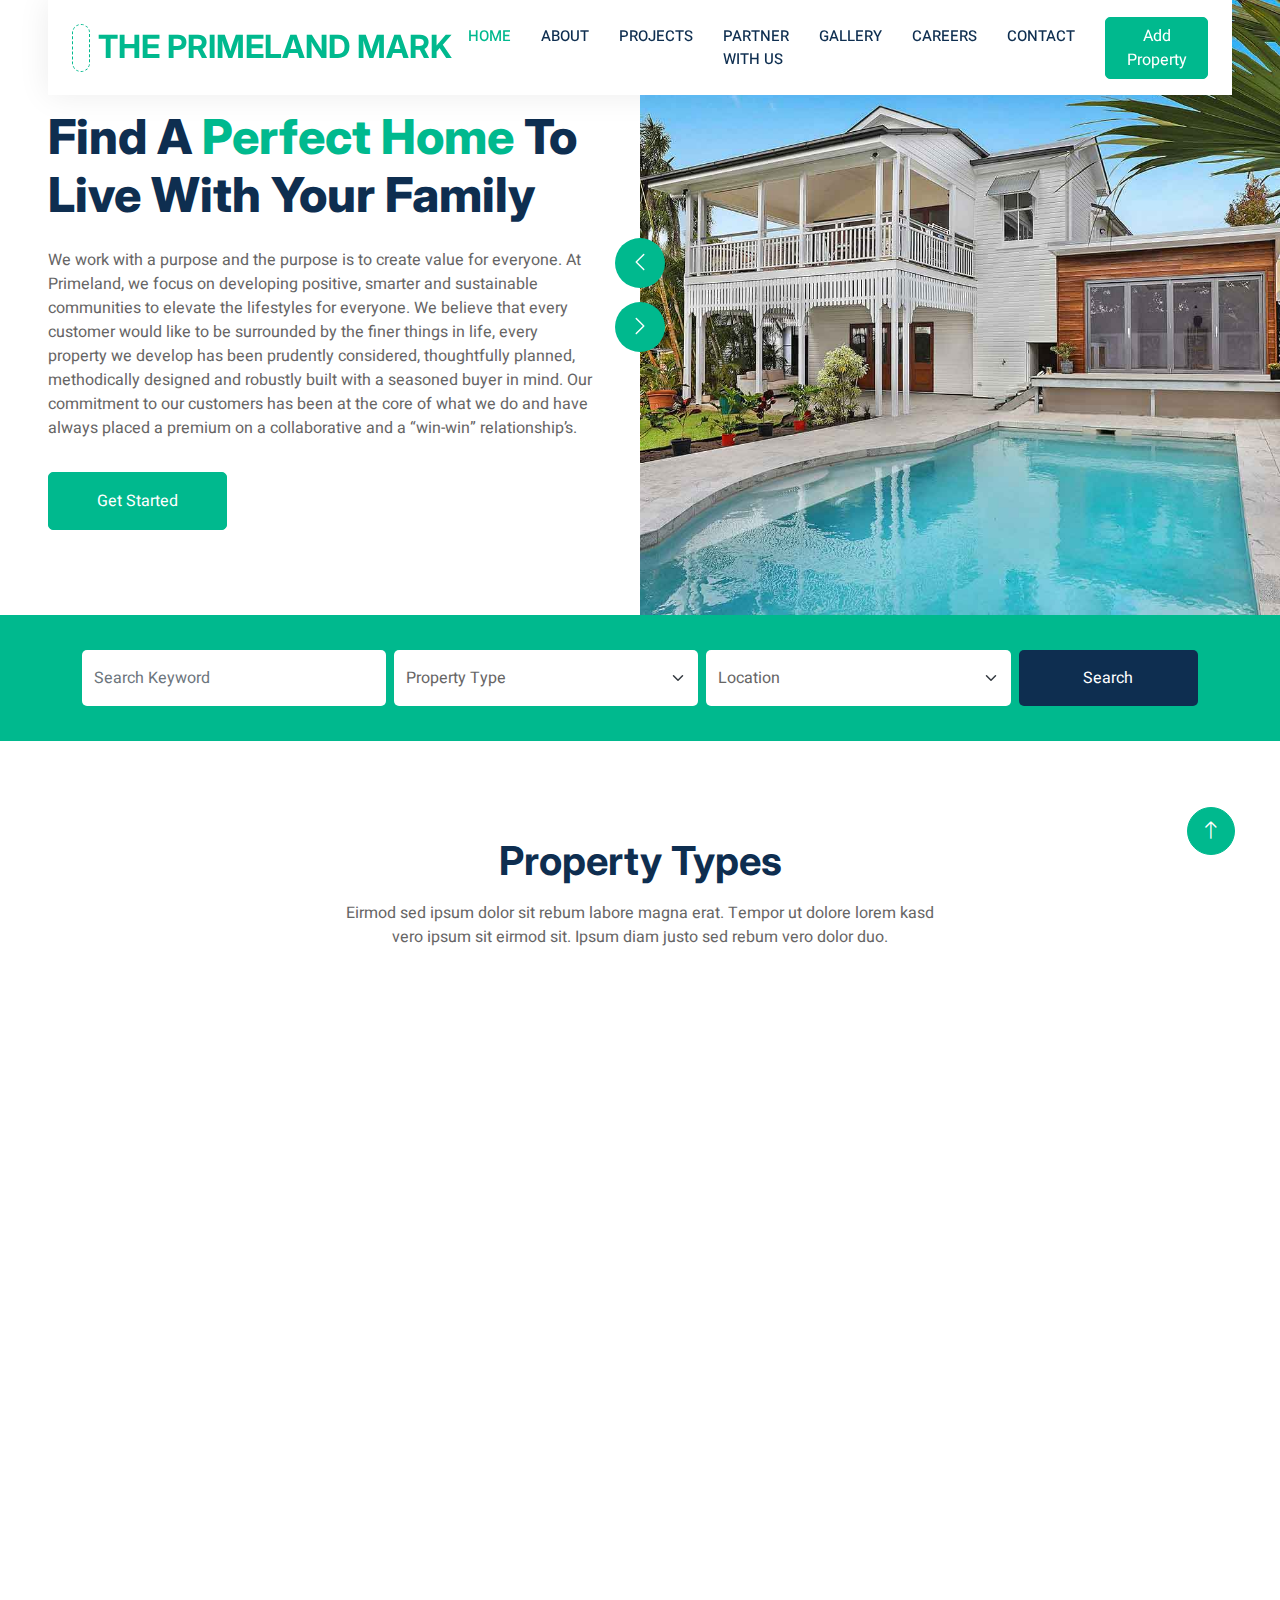
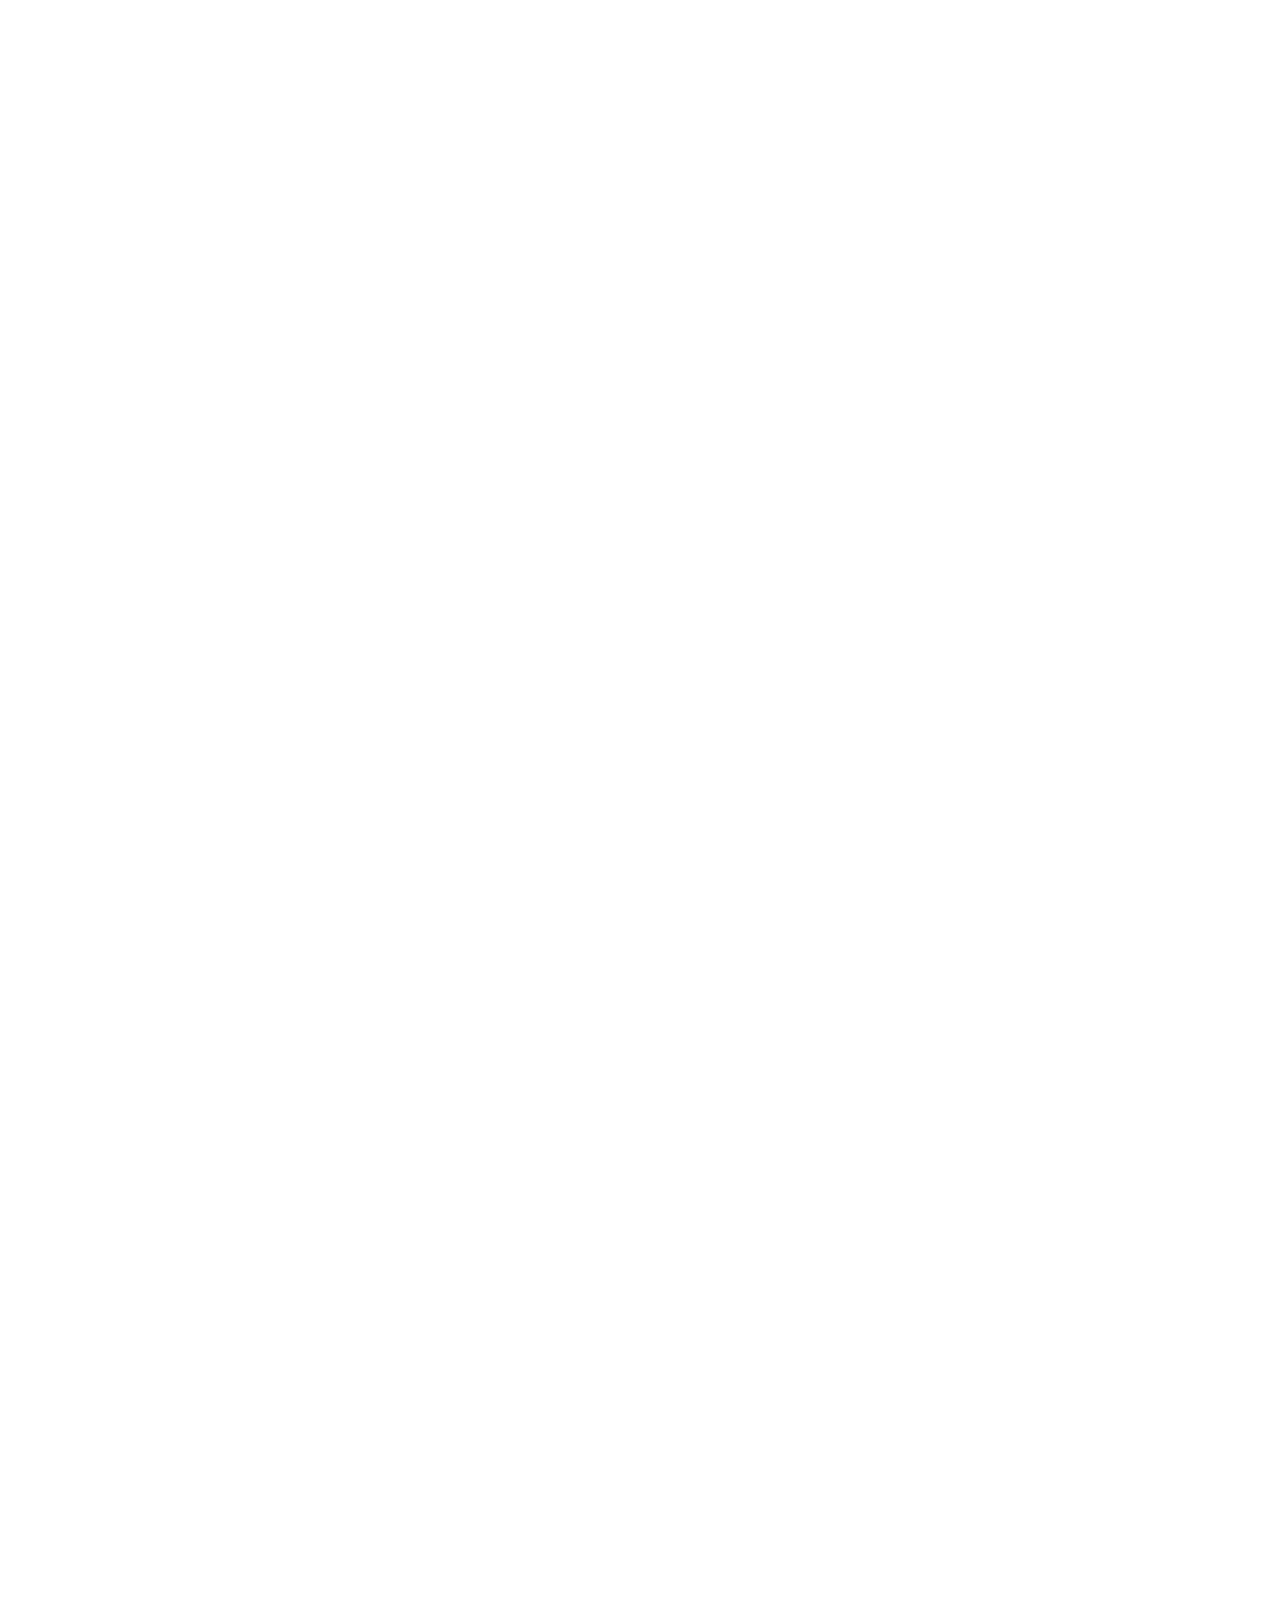
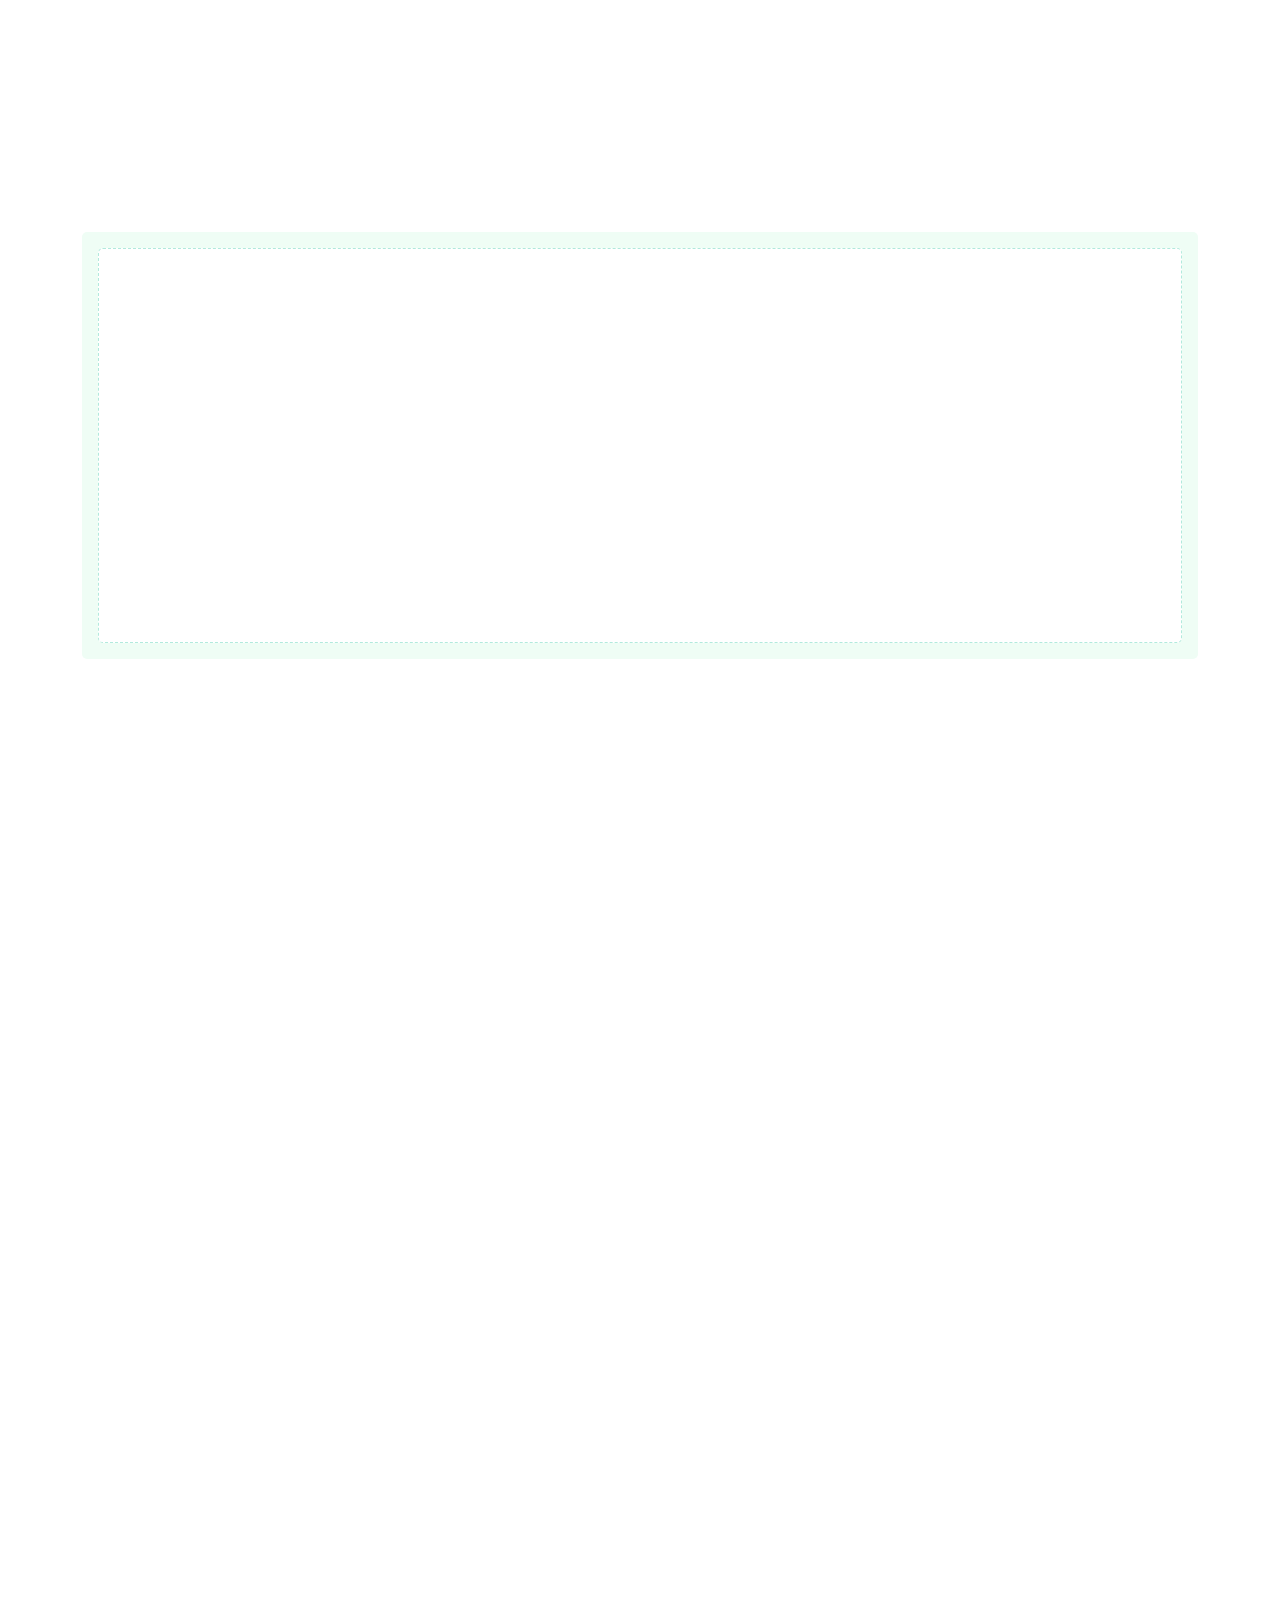
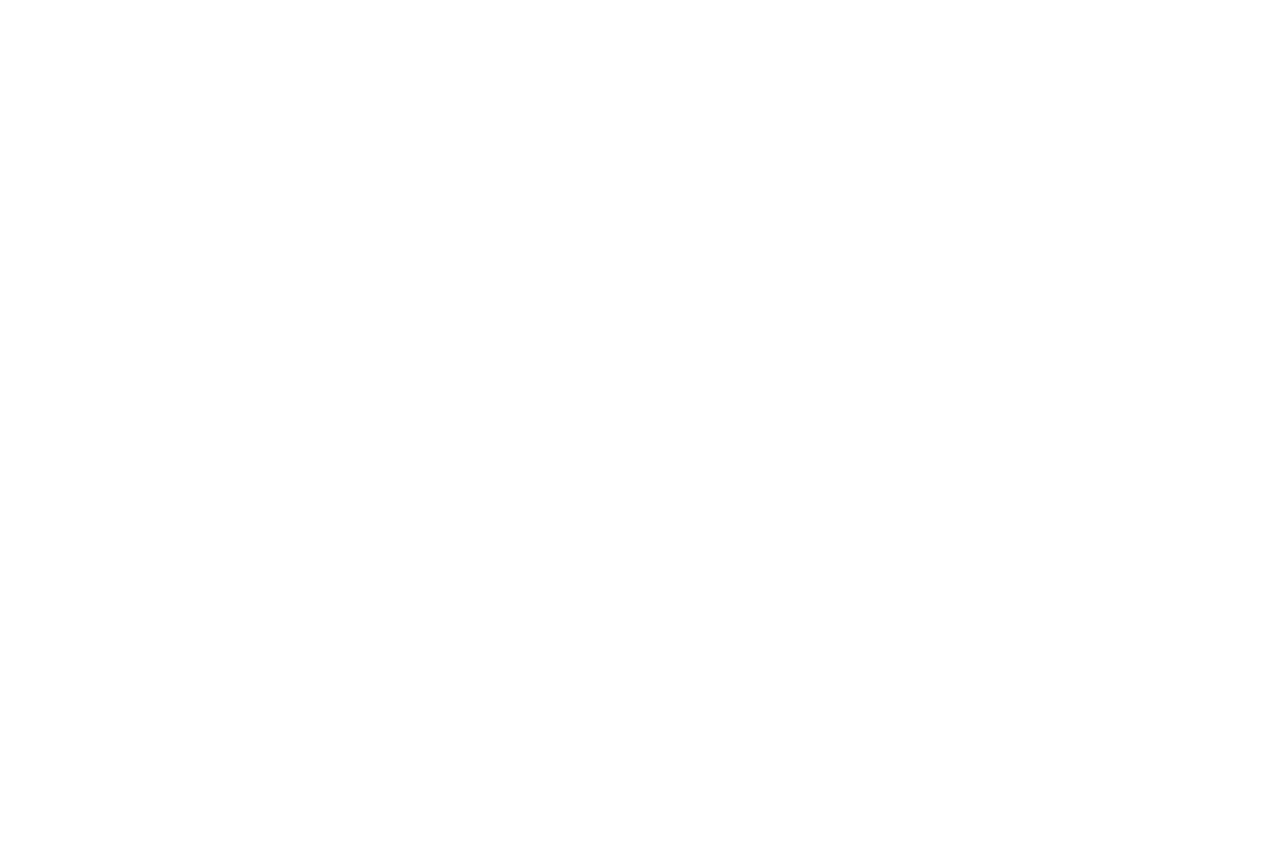
<file: index.html>
<!DOCTYPE html>
<html lang="en">

<head>
    <meta charset="utf-8">
    <title>WebsiteAssignment</title>
    <meta content="width=device-width, initial-scale=1.0" name="viewport">
    <meta content="" name="keywords">
    <meta content="" name="description">

    <!-- Favicon -->
    <link href="img/favicon.ico" rel="icon">

    <!-- Google Web Fonts -->
    <link rel="preconnect" href="https://fonts.googleapis.com">
    <link rel="preconnect" href="https://fonts.gstatic.com" crossorigin>
    <link href="https://fonts.googleapis.com/css2?family=Heebo:wght@400;500;600&family=Inter:wght@700;800&display=swap" rel="stylesheet">
    
    <!-- Icon Font Stylesheet -->
    <link href="https://cdnjs.cloudflare.com/ajax/libs/font-awesome/5.10.0/css/all.min.css" rel="stylesheet">
    <link href="https://cdn.jsdelivr.net/npm/bootstrap-icons@1.4.1/font/bootstrap-icons.css" rel="stylesheet">

    <!-- Libraries Stylesheet -->
    <link href="lib/animate/animate.min.css" rel="stylesheet">
    <link href="lib/owlcarousel/assets/owl.carousel.min.css" rel="stylesheet">

    <!-- Customized Bootstrap Stylesheet -->
    <link href="css/bootstrap.min.css" rel="stylesheet">

    <!-- Template Stylesheet -->
    <link href="css/style.css" rel="stylesheet">
</head>

<body>
    <div class=" bg-white p-0">
        <!-- Spinner Start -->
        <div id="spinner" class="show bg-white position-fixed translate-middle w-100 vh-100 top-50 start-50 d-flex align-items-center justify-content-center">
            <div class="spinner-border text-primary" style="width: 3rem; height: 3rem;" role="status">
                <span class="sr-only">Loading...</span>
            </div>
        </div>
        <!-- Spinner End -->


        <!-- Navbar Start -->
        <div class="container-fluid nav-bar bg-transparent">
            <nav class="navbar navbar-expand-lg bg-white navbar-light py-0 px-4">
                <a href="index.html" class="navbar-brand d-flex align-items-center text-center">
                    <div class="icon p-2 me-2">
                        <img class="img-fluid" src="img/icon-deal.png" alt="Icon" style="width: 30px; height: 30px;">
                    </div>
                    <h2 class="m-0 text-primary">THE PRIMELAND MARK</h2>
                </a>
                <button type="button" class="navbar-toggler" data-bs-toggle="collapse" data-bs-target="#navbarCollapse">
                    <span class="navbar-toggler-icon"></span>
                </button>
                <div class="collapse navbar-collapse" id="navbarCollapse">
                    <div class="navbar-nav ms-auto">
                        <a href="index.html" class="nav-item nav-link active">Home</a>
                        <a href="about.html" class="nav-item nav-link">About</a>
                        <a href="about.html" class="nav-item nav-link">Projects</a>
                        <a href="about.html" class="nav-item nav-link">Partner with us</a>
                        <!-- <div class="nav-item dropdown">
                            <a href="#" class="nav-link dropdown-toggle" data-bs-toggle="dropdown">Property</a>
                            <div class="dropdown-menu rounded-0 m-0">
                                <a href="property-list.html" class="dropdown-item">Property List</a>
                                <a href="property-type.html" class="dropdown-item">Property Type</a>
                                <a href="property-agent.html" class="dropdown-item">Property Agent</a>
                            </div>
                        </div> -->
                        <!-- <div class="nav-item dropdown">
                            <a href="#" class="nav-link dropdown-toggle" data-bs-toggle="dropdown">Pages</a>
                            <div class="dropdown-menu rounded-0 m-0">
                                <a href="testimonial.html" class="dropdown-item">Testimonial</a>
                                <a href="404.html" class="dropdown-item">404 Error</a>
                            </div>
                        </div> -->
                        <a href="contact.html" class="nav-item nav-link">Gallery</a>
                        <a href="contact.html" class="nav-item nav-link">Careers</a>
                        <!-- <a href="contact.html" class="nav-item nav-link">Knowledge Hub</a> -->
                        <a href="contact.html" class="nav-item nav-link">Contact</a>
                    </div>
                    <a href="" class="btn btn-primary px-3 d-none d-lg-flex">Add Property</a>
                </div>
            </nav>
        </div>
        <!-- Navbar End -->


        <!-- Header Start -->
        <div class="container-fluid header bg-white p-0">
            <div class="row g-0 align-items-center flex-column-reverse flex-md-row">
                <div class="col-md-6 p-5 mt-lg-5">
                    <h1 class="display-5 animated fadeIn mb-4">Find A <span class="text-primary">Perfect Home</span> To Live With Your Family</h1>
                    <p class="animated fadeIn mb-4 pb-2">We work with a purpose and the purpose is to create value for everyone.
                        At Primeland, we focus on developing positive, smarter and sustainable communities to elevate the lifestyles for everyone. We believe that every customer would like to be surrounded by the finer things in life, every property we develop has been prudently considered, thoughtfully planned, methodically designed and robustly built with a seasoned buyer in mind.
                        Our commitment to our customers has been at the core of what we do and have always placed a premium on a collaborative and a “win-win” relationship’s.
                        </p>
                    <a href="" class="btn btn-primary py-3 px-5 me-3 animated fadeIn">Get Started</a>
                </div>
                <div class="col-md-6 animated fadeIn">
                    <div class="owl-carousel header-carousel">
                        <div class="owl-carousel-item">
                            <img class="img-fluid" src="img/carousel-1.jpg" alt="">
                        </div>
                        <div class="owl-carousel-item">
                            <img class="img-fluid" src="img/carousel-2.jpg" alt="">
                        </div>
                    </div>
                </div>
            </div>
        </div>
        <!-- Header End -->


        <!-- Search Start -->
        <div class="container-fluid bg-primary mb-5 wow fadeIn" data-wow-delay="0.1s" style="padding: 35px;">
            <div class="container">
                <div class="row g-2">
                    <div class="col-md-10">
                        <div class="row g-2">
                            <div class="col-md-4">
                                <input type="text" class="form-control border-0 py-3" placeholder="Search Keyword">
                            </div>
                            <div class="col-md-4">
                                <select class="form-select border-0 py-3">
                                    <option selected>Property Type</option>
                                    <option value="1">Property Type 1</option>
                                    <option value="2">Property Type 2</option>
                                    <option value="3">Property Type 3</option>
                                </select>
                            </div>
                            <div class="col-md-4">
                                <select class="form-select border-0 py-3">
                                    <option selected>Location</option>
                                    <option value="1">Location 1</option>
                                    <option value="2">Location 2</option>
                                    <option value="3">Location 3</option>
                                </select>
                            </div>
                        </div>
                    </div>
                    <div class="col-md-2">
                        <button class="btn btn-dark border-0 w-100 py-3">Search</button>
                    </div>
                </div>
            </div>
        </div>
        <!-- Search End -->


        <!-- Category Start -->
        <div class="container-xxl py-5">
            <div class="container">
                <div class="text-center mx-auto mb-5 wow fadeInUp" data-wow-delay="0.1s" style="max-width: 600px;">
                    <h1 class="mb-3">Property Types</h1>
                    <p>Eirmod sed ipsum dolor sit rebum labore magna erat. Tempor ut dolore lorem kasd vero ipsum sit eirmod sit. Ipsum diam justo sed rebum vero dolor duo.</p>
                </div>
                <div class="row g-4">
                    <div class="col-lg-3 col-sm-6 wow fadeInUp" data-wow-delay="0.1s">
                        <a class="cat-item d-block bg-light text-center rounded p-3" href="">
                            <div class="rounded p-4">
                                <div class="icon mb-3">
                                    <img class="img-fluid" src="img/icon-apartment.png" alt="Icon">
                                </div>
                                <h6>Apartment</h6>
                                <span>123 Properties</span>
                            </div>
                        </a>
                    </div>
                    <div class="col-lg-3 col-sm-6 wow fadeInUp" data-wow-delay="0.3s">
                        <a class="cat-item d-block bg-light text-center rounded p-3" href="">
                            <div class="rounded p-4">
                                <div class="icon mb-3">
                                    <img class="img-fluid" src="img/icon-villa.png" alt="Icon">
                                </div>
                                <h6>Villa</h6>
                                <span>123 Properties</span>
                            </div>
                        </a>
                    </div>
                    <div class="col-lg-3 col-sm-6 wow fadeInUp" data-wow-delay="0.5s">
                        <a class="cat-item d-block bg-light text-center rounded p-3" href="">
                            <div class="rounded p-4">
                                <div class="icon mb-3">
                                    <img class="img-fluid" src="img/icon-house.png" alt="Icon">
                                </div>
                                <h6>Home</h6>
                                <span>123 Properties</span>
                            </div>
                        </a>
                    </div>
                    <div class="col-lg-3 col-sm-6 wow fadeInUp" data-wow-delay="0.7s">
                        <a class="cat-item d-block bg-light text-center rounded p-3" href="">
                            <div class="rounded p-4">
                                <div class="icon mb-3">
                                    <img class="img-fluid" src="img/icon-housing.png" alt="Icon">
                                </div>
                                <h6>Office</h6>
                                <span>123 Properties</span>
                            </div>
                        </a>
                    </div>
                    <div class="col-lg-3 col-sm-6 wow fadeInUp" data-wow-delay="0.1s">
                        <a class="cat-item d-block bg-light text-center rounded p-3" href="">
                            <div class="rounded p-4">
                                <div class="icon mb-3">
                                    <img class="img-fluid" src="img/icon-building.png" alt="Icon">
                                </div>
                                <h6>Building</h6>
                                <span>123 Properties</span>
                            </div>
                        </a>
                    </div>
                    <div class="col-lg-3 col-sm-6 wow fadeInUp" data-wow-delay="0.3s">
                        <a class="cat-item d-block bg-light text-center rounded p-3" href="">
                            <div class="rounded p-4">
                                <div class="icon mb-3">
                                    <img class="img-fluid" src="img/icon-neighborhood.png" alt="Icon">
                                </div>
                                <h6>Townhouse</h6>
                                <span>123 Properties</span>
                            </div>
                        </a>
                    </div>
                    <div class="col-lg-3 col-sm-6 wow fadeInUp" data-wow-delay="0.5s">
                        <a class="cat-item d-block bg-light text-center rounded p-3" href="">
                            <div class="rounded p-4">
                                <div class="icon mb-3">
                                    <img class="img-fluid" src="img/icon-condominium.png" alt="Icon">
                                </div>
                                <h6>Shop</h6>
                                <span>123 Properties</span>
                            </div>
                        </a>
                    </div>
                    <div class="col-lg-3 col-sm-6 wow fadeInUp" data-wow-delay="0.7s">
                        <a class="cat-item d-block bg-light text-center rounded p-3" href="">
                            <div class="rounded p-4">
                                <div class="icon mb-3">
                                    <img class="img-fluid" src="img/icon-luxury.png" alt="Icon">
                                </div>
                                <h6>Garage</h6>
                                <span>123 Properties</span>
                            </div>
                        </a>
                    </div>
                </div>
            </div>
        </div>
        <!-- Category End -->


        <!-- About Start -->
        <div class="container-xxl py-5">
            <div class="container">
                <div class="row g-5 align-items-center">
                    <div class="col-lg-6 wow fadeIn" data-wow-delay="0.1s">
                        <div class="about-img position-relative overflow-hidden p-5 pe-0">
                            <img class="img-fluid w-100" src="img/about.jpg">
                        </div>
                    </div>
                    <div class="col-lg-6 wow fadeIn" data-wow-delay="0.5s">
                        <h1 class="mb-4">#1 Place To Find The Perfect Property</h1>
                        <p class="mb-4">Tempor erat elitr rebum at clita. Diam dolor diam ipsum sit. Aliqu diam amet diam et eos. Clita erat ipsum et lorem et sit, sed stet lorem sit clita duo justo magna dolore erat amet</p>
                        <p><i class="fa fa-check text-primary me-3"></i>Tempor erat elitr rebum at clita</p>
                        <p><i class="fa fa-check text-primary me-3"></i>Aliqu diam amet diam et eos</p>
                        <p><i class="fa fa-check text-primary me-3"></i>Clita duo justo magna dolore erat amet</p>
                        <a class="btn btn-primary py-3 px-5 mt-3" href="">Read More</a>
                    </div>
                </div>
            </div>
        </div>
        <!-- About End -->


        <!-- Property List Start -->
        <div class="container-xxl py-5">
            <div class="container">
                <div class="row g-0 gx-5 align-items-end">
                    <div class="col-lg-6">
                        <div class="text-start mx-auto mb-5 wow slideInLeft" data-wow-delay="0.1s">
                            <h1 class="mb-3">Property Listing</h1>
                            <p>Eirmod sed ipsum dolor sit rebum labore magna erat. Tempor ut dolore lorem kasd vero ipsum sit eirmod sit diam justo sed rebum.</p>
                        </div>
                    </div>
                    <div class="col-lg-6 text-start text-lg-end wow slideInRight" data-wow-delay="0.1s">
                        <ul class="nav nav-pills d-inline-flex justify-content-end mb-5">
                            <li class="nav-item me-2">
                                <a class="btn btn-outline-primary active" data-bs-toggle="pill" href="#tab-1">Featured</a>
                            </li>
                            <li class="nav-item me-2">
                                <a class="btn btn-outline-primary" data-bs-toggle="pill" href="#tab-2">For Sell</a>
                            </li>
                            <li class="nav-item me-0">
                                <a class="btn btn-outline-primary" data-bs-toggle="pill" href="#tab-3">For Rent</a>
                            </li>
                        </ul>
                    </div>
                </div>
                <div class="tab-content">
                    <div id="tab-1" class="tab-pane fade show p-0 active">
                        <div class="row g-4">
                            <div class="col-lg-4 col-md-6 wow fadeInUp" data-wow-delay="0.1s">
                                <div class="property-item rounded overflow-hidden">
                                    <div class="position-relative overflow-hidden">
                                        <a href=""><img class="img-fluid" src="img/property-1.jpg" alt=""></a>
                                        <div class="bg-primary rounded text-white position-absolute start-0 top-0 m-4 py-1 px-3">For Sell</div>
                                        <div class="bg-white rounded-top text-primary position-absolute start-0 bottom-0 mx-4 pt-1 px-3">Appartment</div>
                                    </div>
                                    <div class="p-4 pb-0">
                                        <h5 class="text-primary mb-3">$12,345</h5>
                                        <a class="d-block h5 mb-2" href="">Golden Urban House For Sell</a>
                                        <p><i class="fa fa-map-marker-alt text-primary me-2"></i>Location, City, Country</p>
                                    </div>
                                    <div class="d-flex border-top">
                                        <small class="flex-fill text-center border-end py-2"><i class="fa fa-ruler-combined text-primary me-2"></i>1000 Sqft</small>
                                        <small class="flex-fill text-center border-end py-2"><i class="fa fa-bed text-primary me-2"></i>3 Bed</small>
                                        <small class="flex-fill text-center py-2"><i class="fa fa-bath text-primary me-2"></i>2 Bath</small>
                                    </div>
                                </div>
                            </div>
                            <div class="col-lg-4 col-md-6 wow fadeInUp" data-wow-delay="0.3s">
                                <div class="property-item rounded overflow-hidden">
                                    <div class="position-relative overflow-hidden">
                                        <a href=""><img class="img-fluid" src="img/property-2.jpg" alt=""></a>
                                        <div class="bg-primary rounded text-white position-absolute start-0 top-0 m-4 py-1 px-3">For Rent</div>
                                        <div class="bg-white rounded-top text-primary position-absolute start-0 bottom-0 mx-4 pt-1 px-3">Villa</div>
                                    </div>
                                    <div class="p-4 pb-0">
                                        <h5 class="text-primary mb-3">$12,345</h5>
                                        <a class="d-block h5 mb-2" href="">Golden Urban House For Sell</a>
                                        <p><i class="fa fa-map-marker-alt text-primary me-2"></i>Location, City, Country</p>
                                    </div>
                                    <div class="d-flex border-top">
                                        <small class="flex-fill text-center border-end py-2"><i class="fa fa-ruler-combined text-primary me-2"></i>1000 Sqft</small>
                                        <small class="flex-fill text-center border-end py-2"><i class="fa fa-bed text-primary me-2"></i>3 Bed</small>
                                        <small class="flex-fill text-center py-2"><i class="fa fa-bath text-primary me-2"></i>2 Bath</small>
                                    </div>
                                </div>
                            </div>
                            <div class="col-lg-4 col-md-6 wow fadeInUp" data-wow-delay="0.5s">
                                <div class="property-item rounded overflow-hidden">
                                    <div class="position-relative overflow-hidden">
                                        <a href=""><img class="img-fluid" src="img/property-3.jpg" alt=""></a>
                                        <div class="bg-primary rounded text-white position-absolute start-0 top-0 m-4 py-1 px-3">For Sell</div>
                                        <div class="bg-white rounded-top text-primary position-absolute start-0 bottom-0 mx-4 pt-1 px-3">Office</div>
                                    </div>
                                    <div class="p-4 pb-0">
                                        <h5 class="text-primary mb-3">$12,345</h5>
                                        <a class="d-block h5 mb-2" href="">Golden Urban House For Sell</a>
                                        <p><i class="fa fa-map-marker-alt text-primary me-2"></i>Location, City, Country</p>
                                    </div>
                                    <div class="d-flex border-top">
                                        <small class="flex-fill text-center border-end py-2"><i class="fa fa-ruler-combined text-primary me-2"></i>1000 Sqft</small>
                                        <small class="flex-fill text-center border-end py-2"><i class="fa fa-bed text-primary me-2"></i>3 Bed</small>
                                        <small class="flex-fill text-center py-2"><i class="fa fa-bath text-primary me-2"></i>2 Bath</small>
                                    </div>
                                </div>
                            </div>
                            <div class="col-lg-4 col-md-6 wow fadeInUp" data-wow-delay="0.1s">
                                <div class="property-item rounded overflow-hidden">
                                    <div class="position-relative overflow-hidden">
                                        <a href=""><img class="img-fluid" src="img/property-4.jpg" alt=""></a>
                                        <div class="bg-primary rounded text-white position-absolute start-0 top-0 m-4 py-1 px-3">For Rent</div>
                                        <div class="bg-white rounded-top text-primary position-absolute start-0 bottom-0 mx-4 pt-1 px-3">Building</div>
                                    </div>
                                    <div class="p-4 pb-0">
                                        <h5 class="text-primary mb-3">$12,345</h5>
                                        <a class="d-block h5 mb-2" href="">Golden Urban House For Sell</a>
                                        <p><i class="fa fa-map-marker-alt text-primary me-2"></i>Location, City, Country</p>
                                    </div>
                                    <div class="d-flex border-top">
                                        <small class="flex-fill text-center border-end py-2"><i class="fa fa-ruler-combined text-primary me-2"></i>1000 Sqft</small>
                                        <small class="flex-fill text-center border-end py-2"><i class="fa fa-bed text-primary me-2"></i>3 Bed</small>
                                        <small class="flex-fill text-center py-2"><i class="fa fa-bath text-primary me-2"></i>2 Bath</small>
                                    </div>
                                </div>
                            </div>
                            <div class="col-lg-4 col-md-6 wow fadeInUp" data-wow-delay="0.3s">
                                <div class="property-item rounded overflow-hidden">
                                    <div class="position-relative overflow-hidden">
                                        <a href=""><img class="img-fluid" src="img/property-5.jpg" alt=""></a>
                                        <div class="bg-primary rounded text-white position-absolute start-0 top-0 m-4 py-1 px-3">For Sell</div>
                                        <div class="bg-white rounded-top text-primary position-absolute start-0 bottom-0 mx-4 pt-1 px-3">Home</div>
                                    </div>
                                    <div class="p-4 pb-0">
                                        <h5 class="text-primary mb-3">$12,345</h5>
                                        <a class="d-block h5 mb-2" href="">Golden Urban House For Sell</a>
                                        <p><i class="fa fa-map-marker-alt text-primary me-2"></i>Location, City, Country</p>
                                    </div>
                                    <div class="d-flex border-top">
                                        <small class="flex-fill text-center border-end py-2"><i class="fa fa-ruler-combined text-primary me-2"></i>1000 Sqft</small>
                                        <small class="flex-fill text-center border-end py-2"><i class="fa fa-bed text-primary me-2"></i>3 Bed</small>
                                        <small class="flex-fill text-center py-2"><i class="fa fa-bath text-primary me-2"></i>2 Bath</small>
                                    </div>
                                </div>
                            </div>
                            <div class="col-lg-4 col-md-6 wow fadeInUp" data-wow-delay="0.5s">
                                <div class="property-item rounded overflow-hidden">
                                    <div class="position-relative overflow-hidden">
                                        <a href=""><img class="img-fluid" src="img/property-6.jpg" alt=""></a>
                                        <div class="bg-primary rounded text-white position-absolute start-0 top-0 m-4 py-1 px-3">For Rent</div>
                                        <div class="bg-white rounded-top text-primary position-absolute start-0 bottom-0 mx-4 pt-1 px-3">Shop</div>
                                    </div>
                                    <div class="p-4 pb-0">
                                        <h5 class="text-primary mb-3">$12,345</h5>
                                        <a class="d-block h5 mb-2" href="">Golden Urban House For Sell</a>
                                        <p><i class="fa fa-map-marker-alt text-primary me-2"></i>Location, City, Country</p>
                                    </div>
                                    <div class="d-flex border-top">
                                        <small class="flex-fill text-center border-end py-2"><i class="fa fa-ruler-combined text-primary me-2"></i>1000 Sqft</small>
                                        <small class="flex-fill text-center border-end py-2"><i class="fa fa-bed text-primary me-2"></i>3 Bed</small>
                                        <small class="flex-fill text-center py-2"><i class="fa fa-bath text-primary me-2"></i>2 Bath</small>
                                    </div>
                                </div>
                            </div>
                            <div class="col-12 text-center wow fadeInUp" data-wow-delay="0.1s">
                                <a class="btn btn-primary py-3 px-5" href="">Browse More Property</a>
                            </div>
                        </div>
                    </div>
                    <div id="tab-2" class="tab-pane fade show p-0">
                        <div class="row g-4">
                            <div class="col-lg-4 col-md-6">
                                <div class="property-item rounded overflow-hidden">
                                    <div class="position-relative overflow-hidden">
                                        <a href=""><img class="img-fluid" src="img/property-1.jpg" alt=""></a>
                                        <div class="bg-primary rounded text-white position-absolute start-0 top-0 m-4 py-1 px-3">For Sell</div>
                                        <div class="bg-white rounded-top text-primary position-absolute start-0 bottom-0 mx-4 pt-1 px-3">Appartment</div>
                                    </div>
                                    <div class="p-4 pb-0">
                                        <h5 class="text-primary mb-3">$12,345</h5>
                                        <a class="d-block h5 mb-2" href="">Golden Urban House For Sell</a>
                                        <p><i class="fa fa-map-marker-alt text-primary me-2"></i>Location, City, Country</p>
                                    </div>
                                    <div class="d-flex border-top">
                                        <small class="flex-fill text-center border-end py-2"><i class="fa fa-ruler-combined text-primary me-2"></i>1000 Sqft</small>
                                        <small class="flex-fill text-center border-end py-2"><i class="fa fa-bed text-primary me-2"></i>3 Bed</small>
                                        <small class="flex-fill text-center py-2"><i class="fa fa-bath text-primary me-2"></i>2 Bath</small>
                                    </div>
                                </div>
                            </div>
                            <div class="col-lg-4 col-md-6">
                                <div class="property-item rounded overflow-hidden">
                                    <div class="position-relative overflow-hidden">
                                        <a href=""><img class="img-fluid" src="img/property-2.jpg" alt=""></a>
                                        <div class="bg-primary rounded text-white position-absolute start-0 top-0 m-4 py-1 px-3">For Rent</div>
                                        <div class="bg-white rounded-top text-primary position-absolute start-0 bottom-0 mx-4 pt-1 px-3">Villa</div>
                                    </div>
                                    <div class="p-4 pb-0">
                                        <h5 class="text-primary mb-3">$12,345</h5>
                                        <a class="d-block h5 mb-2" href="">Golden Urban House For Sell</a>
                                        <p><i class="fa fa-map-marker-alt text-primary me-2"></i>Location, City, Country</p>
                                    </div>
                                    <div class="d-flex border-top">
                                        <small class="flex-fill text-center border-end py-2"><i class="fa fa-ruler-combined text-primary me-2"></i>1000 Sqft</small>
                                        <small class="flex-fill text-center border-end py-2"><i class="fa fa-bed text-primary me-2"></i>3 Bed</small>
                                        <small class="flex-fill text-center py-2"><i class="fa fa-bath text-primary me-2"></i>2 Bath</small>
                                    </div>
                                </div>
                            </div>
                            <div class="col-lg-4 col-md-6">
                                <div class="property-item rounded overflow-hidden">
                                    <div class="position-relative overflow-hidden">
                                        <a href=""><img class="img-fluid" src="img/property-3.jpg" alt=""></a>
                                        <div class="bg-primary rounded text-white position-absolute start-0 top-0 m-4 py-1 px-3">For Sell</div>
                                        <div class="bg-white rounded-top text-primary position-absolute start-0 bottom-0 mx-4 pt-1 px-3">Office</div>
                                    </div>
                                    <div class="p-4 pb-0">
                                        <h5 class="text-primary mb-3">$12,345</h5>
                                        <a class="d-block h5 mb-2" href="">Golden Urban House For Sell</a>
                                        <p><i class="fa fa-map-marker-alt text-primary me-2"></i>Location, City, Country</p>
                                    </div>
                                    <div class="d-flex border-top">
                                        <small class="flex-fill text-center border-end py-2"><i class="fa fa-ruler-combined text-primary me-2"></i>1000 Sqft</small>
                                        <small class="flex-fill text-center border-end py-2"><i class="fa fa-bed text-primary me-2"></i>3 Bed</small>
                                        <small class="flex-fill text-center py-2"><i class="fa fa-bath text-primary me-2"></i>2 Bath</small>
                                    </div>
                                </div>
                            </div>
                            <div class="col-lg-4 col-md-6">
                                <div class="property-item rounded overflow-hidden">
                                    <div class="position-relative overflow-hidden">
                                        <a href=""><img class="img-fluid" src="img/property-4.jpg" alt=""></a>
                                        <div class="bg-primary rounded text-white position-absolute start-0 top-0 m-4 py-1 px-3">For Rent</div>
                                        <div class="bg-white rounded-top text-primary position-absolute start-0 bottom-0 mx-4 pt-1 px-3">Building</div>
                                    </div>
                                    <div class="p-4 pb-0">
                                        <h5 class="text-primary mb-3">$12,345</h5>
                                        <a class="d-block h5 mb-2" href="">Golden Urban House For Sell</a>
                                        <p><i class="fa fa-map-marker-alt text-primary me-2"></i>Location, City, Country</p>
                                    </div>
                                    <div class="d-flex border-top">
                                        <small class="flex-fill text-center border-end py-2"><i class="fa fa-ruler-combined text-primary me-2"></i>1000 Sqft</small>
                                        <small class="flex-fill text-center border-end py-2"><i class="fa fa-bed text-primary me-2"></i>3 Bed</small>
                                        <small class="flex-fill text-center py-2"><i class="fa fa-bath text-primary me-2"></i>2 Bath</small>
                                    </div>
                                </div>
                            </div>
                            <div class="col-lg-4 col-md-6">
                                <div class="property-item rounded overflow-hidden">
                                    <div class="position-relative overflow-hidden">
                                        <a href=""><img class="img-fluid" src="img/property-5.jpg" alt=""></a>
                                        <div class="bg-primary rounded text-white position-absolute start-0 top-0 m-4 py-1 px-3">For Sell</div>
                                        <div class="bg-white rounded-top text-primary position-absolute start-0 bottom-0 mx-4 pt-1 px-3">Home</div>
                                    </div>
                                    <div class="p-4 pb-0">
                                        <h5 class="text-primary mb-3">$12,345</h5>
                                        <a class="d-block h5 mb-2" href="">Golden Urban House For Sell</a>
                                        <p><i class="fa fa-map-marker-alt text-primary me-2"></i>Location, City, Country</p>
                                    </div>
                                    <div class="d-flex border-top">
                                        <small class="flex-fill text-center border-end py-2"><i class="fa fa-ruler-combined text-primary me-2"></i>1000 Sqft</small>
                                        <small class="flex-fill text-center border-end py-2"><i class="fa fa-bed text-primary me-2"></i>3 Bed</small>
                                        <small class="flex-fill text-center py-2"><i class="fa fa-bath text-primary me-2"></i>2 Bath</small>
                                    </div>
                                </div>
                            </div>
                            <div class="col-lg-4 col-md-6">
                                <div class="property-item rounded overflow-hidden">
                                    <div class="position-relative overflow-hidden">
                                        <a href=""><img class="img-fluid" src="img/property-6.jpg" alt=""></a>
                                        <div class="bg-primary rounded text-white position-absolute start-0 top-0 m-4 py-1 px-3">For Rent</div>
                                        <div class="bg-white rounded-top text-primary position-absolute start-0 bottom-0 mx-4 pt-1 px-3">Shop</div>
                                    </div>
                                    <div class="p-4 pb-0">
                                        <h5 class="text-primary mb-3">$12,345</h5>
                                        <a class="d-block h5 mb-2" href="">Golden Urban House For Sell</a>
                                        <p><i class="fa fa-map-marker-alt text-primary me-2"></i>Location, City, Country</p>
                                    </div>
                                    <div class="d-flex border-top">
                                        <small class="flex-fill text-center border-end py-2"><i class="fa fa-ruler-combined text-primary me-2"></i>1000 Sqft</small>
                                        <small class="flex-fill text-center border-end py-2"><i class="fa fa-bed text-primary me-2"></i>3 Bed</small>
                                        <small class="flex-fill text-center py-2"><i class="fa fa-bath text-primary me-2"></i>2 Bath</small>
                                    </div>
                                </div>
                            </div>
                            <div class="col-12 text-center">
                                <a class="btn btn-primary py-3 px-5" href="">Browse More Property</a>
                            </div>
                        </div>
                    </div>
                    <div id="tab-3" class="tab-pane fade show p-0">
                        <div class="row g-4">
                            <div class="col-lg-4 col-md-6">
                                <div class="property-item rounded overflow-hidden">
                                    <div class="position-relative overflow-hidden">
                                        <a href=""><img class="img-fluid" src="img/property-1.jpg" alt=""></a>
                                        <div class="bg-primary rounded text-white position-absolute start-0 top-0 m-4 py-1 px-3">For Sell</div>
                                        <div class="bg-white rounded-top text-primary position-absolute start-0 bottom-0 mx-4 pt-1 px-3">Appartment</div>
                                    </div>
                                    <div class="p-4 pb-0">
                                        <h5 class="text-primary mb-3">$12,345</h5>
                                        <a class="d-block h5 mb-2" href="">Golden Urban House For Sell</a>
                                        <p><i class="fa fa-map-marker-alt text-primary me-2"></i>Location, City, Country</p>
                                    </div>
                                    <div class="d-flex border-top">
                                        <small class="flex-fill text-center border-end py-2"><i class="fa fa-ruler-combined text-primary me-2"></i>1000 Sqft</small>
                                        <small class="flex-fill text-center border-end py-2"><i class="fa fa-bed text-primary me-2"></i>3 Bed</small>
                                        <small class="flex-fill text-center py-2"><i class="fa fa-bath text-primary me-2"></i>2 Bath</small>
                                    </div>
                                </div>
                            </div>
                            <div class="col-lg-4 col-md-6">
                                <div class="property-item rounded overflow-hidden">
                                    <div class="position-relative overflow-hidden">
                                        <a href=""><img class="img-fluid" src="img/property-2.jpg" alt=""></a>
                                        <div class="bg-primary rounded text-white position-absolute start-0 top-0 m-4 py-1 px-3">For Rent</div>
                                        <div class="bg-white rounded-top text-primary position-absolute start-0 bottom-0 mx-4 pt-1 px-3">Villa</div>
                                    </div>
                                    <div class="p-4 pb-0">
                                        <h5 class="text-primary mb-3">$12,345</h5>
                                        <a class="d-block h5 mb-2" href="">Golden Urban House For Sell</a>
                                        <p><i class="fa fa-map-marker-alt text-primary me-2"></i>Location, City, Country</p>
                                    </div>
                                    <div class="d-flex border-top">
                                        <small class="flex-fill text-center border-end py-2"><i class="fa fa-ruler-combined text-primary me-2"></i>1000 Sqft</small>
                                        <small class="flex-fill text-center border-end py-2"><i class="fa fa-bed text-primary me-2"></i>3 Bed</small>
                                        <small class="flex-fill text-center py-2"><i class="fa fa-bath text-primary me-2"></i>2 Bath</small>
                                    </div>
                                </div>
                            </div>
                            <div class="col-lg-4 col-md-6">
                                <div class="property-item rounded overflow-hidden">
                                    <div class="position-relative overflow-hidden">
                                        <a href=""><img class="img-fluid" src="img/property-3.jpg" alt=""></a>
                                        <div class="bg-primary rounded text-white position-absolute start-0 top-0 m-4 py-1 px-3">For Sell</div>
                                        <div class="bg-white rounded-top text-primary position-absolute start-0 bottom-0 mx-4 pt-1 px-3">Office</div>
                                    </div>
                                    <div class="p-4 pb-0">
                                        <h5 class="text-primary mb-3">$12,345</h5>
                                        <a class="d-block h5 mb-2" href="">Golden Urban House For Sell</a>
                                        <p><i class="fa fa-map-marker-alt text-primary me-2"></i>Location, City, Country</p>
                                    </div>
                                    <div class="d-flex border-top">
                                        <small class="flex-fill text-center border-end py-2"><i class="fa fa-ruler-combined text-primary me-2"></i>1000 Sqft</small>
                                        <small class="flex-fill text-center border-end py-2"><i class="fa fa-bed text-primary me-2"></i>3 Bed</small>
                                        <small class="flex-fill text-center py-2"><i class="fa fa-bath text-primary me-2"></i>2 Bath</small>
                                    </div>
                                </div>
                            </div>
                            <div class="col-lg-4 col-md-6">
                                <div class="property-item rounded overflow-hidden">
                                    <div class="position-relative overflow-hidden">
                                        <a href=""><img class="img-fluid" src="img/property-4.jpg" alt=""></a>
                                        <div class="bg-primary rounded text-white position-absolute start-0 top-0 m-4 py-1 px-3">For Rent</div>
                                        <div class="bg-white rounded-top text-primary position-absolute start-0 bottom-0 mx-4 pt-1 px-3">Building</div>
                                    </div>
                                    <div class="p-4 pb-0">
                                        <h5 class="text-primary mb-3">$12,345</h5>
                                        <a class="d-block h5 mb-2" href="">Golden Urban House For Sell</a>
                                        <p><i class="fa fa-map-marker-alt text-primary me-2"></i>Location, City, Country</p>
                                    </div>
                                    <div class="d-flex border-top">
                                        <small class="flex-fill text-center border-end py-2"><i class="fa fa-ruler-combined text-primary me-2"></i>1000 Sqft</small>
                                        <small class="flex-fill text-center border-end py-2"><i class="fa fa-bed text-primary me-2"></i>3 Bed</small>
                                        <small class="flex-fill text-center py-2"><i class="fa fa-bath text-primary me-2"></i>2 Bath</small>
                                    </div>
                                </div>
                            </div>
                            <div class="col-lg-4 col-md-6">
                                <div class="property-item rounded overflow-hidden">
                                    <div class="position-relative overflow-hidden">
                                        <a href=""><img class="img-fluid" src="img/property-5.jpg" alt=""></a>
                                        <div class="bg-primary rounded text-white position-absolute start-0 top-0 m-4 py-1 px-3">For Sell</div>
                                        <div class="bg-white rounded-top text-primary position-absolute start-0 bottom-0 mx-4 pt-1 px-3">Home</div>
                                    </div>
                                    <div class="p-4 pb-0">
                                        <h5 class="text-primary mb-3">$12,345</h5>
                                        <a class="d-block h5 mb-2" href="">Golden Urban House For Sell</a>
                                        <p><i class="fa fa-map-marker-alt text-primary me-2"></i>Location, City, Country</p>
                                    </div>
                                    <div class="d-flex border-top">
                                        <small class="flex-fill text-center border-end py-2"><i class="fa fa-ruler-combined text-primary me-2"></i>1000 Sqft</small>
                                        <small class="flex-fill text-center border-end py-2"><i class="fa fa-bed text-primary me-2"></i>3 Bed</small>
                                        <small class="flex-fill text-center py-2"><i class="fa fa-bath text-primary me-2"></i>2 Bath</small>
                                    </div>
                                </div>
                            </div>
                            <div class="col-lg-4 col-md-6">
                                <div class="property-item rounded overflow-hidden">
                                    <div class="position-relative overflow-hidden">
                                        <a href=""><img class="img-fluid" src="img/property-6.jpg" alt=""></a>
                                        <div class="bg-primary rounded text-white position-absolute start-0 top-0 m-4 py-1 px-3">For Rent</div>
                                        <div class="bg-white rounded-top text-primary position-absolute start-0 bottom-0 mx-4 pt-1 px-3">Shop</div>
                                    </div>
                                    <div class="p-4 pb-0">
                                        <h5 class="text-primary mb-3">$12,345</h5>
                                        <a class="d-block h5 mb-2" href="">Golden Urban House For Sell</a>
                                        <p><i class="fa fa-map-marker-alt text-primary me-2"></i>Location, City, Country</p>
                                    </div>
                                    <div class="d-flex border-top">
                                        <small class="flex-fill text-center border-end py-2"><i class="fa fa-ruler-combined text-primary me-2"></i>1000 Sqft</small>
                                        <small class="flex-fill text-center border-end py-2"><i class="fa fa-bed text-primary me-2"></i>3 Bed</small>
                                        <small class="flex-fill text-center py-2"><i class="fa fa-bath text-primary me-2"></i>2 Bath</small>
                                    </div>
                                </div>
                            </div>
                            <div class="col-12 text-center">
                                <a class="btn btn-primary py-3 px-5" href="">Browse More Property</a>
                            </div>
                        </div>
                    </div>
                </div>
            </div>
        </div>
        <!-- Property List End -->


        <!-- Call to Action Start -->
        <div class="container-xxl py-5">
            <div class="container">
                <div class="bg-light rounded p-3">
                    <div class="bg-white rounded p-4" style="border: 1px dashed rgba(0, 185, 142, .3)">
                        <div class="row g-5 align-items-center">
                            <div class="col-lg-6 wow fadeIn" data-wow-delay="0.1s">
                                <img class="img-fluid rounded w-100" src="img/call-to-action.jpg" alt="">
                            </div>
                            <div class="col-lg-6 wow fadeIn" data-wow-delay="0.5s">
                                <div class="mb-4">
                                    <h1 class="mb-3">Contact With Our Certified Agent</h1>
                                    <p>Eirmod sed ipsum dolor sit rebum magna erat. Tempor lorem kasd vero ipsum sit sit diam justo sed vero dolor duo.</p>
                                </div>
                                <a href="" class="btn btn-primary py-3 px-4 me-2"><i class="fa fa-phone-alt me-2"></i>Make A Call</a>
                                <a href="" class="btn btn-dark py-3 px-4"><i class="fa fa-calendar-alt me-2"></i>Get Appoinment</a>
                            </div>
                        </div>
                    </div>
                </div>
            </div>
        </div>
        <!-- Call to Action End -->


        <!-- Team Start -->
        <div class="container-xxl py-5">
            <div class="container">
                <div class="text-center mx-auto mb-5 wow fadeInUp" data-wow-delay="0.1s" style="max-width: 600px;">
                    <h1 class="mb-3">Property Agents</h1>
                    <p>Eirmod sed ipsum dolor sit rebum labore magna erat. Tempor ut dolore lorem kasd vero ipsum sit eirmod sit. Ipsum diam justo sed rebum vero dolor duo.</p>
                </div>
                <div class="row g-4">
                    <div class="col-lg-3 col-md-6 wow fadeInUp" data-wow-delay="0.1s">
                        <div class="team-item rounded overflow-hidden">
                            <div class="position-relative">
                                <img class="img-fluid" src="img/team-1.jpg" alt="">
                                <div class="position-absolute start-50 top-100 translate-middle d-flex align-items-center">
                                    <a class="btn btn-square mx-1" href=""><i class="fab fa-facebook-f"></i></a>
                                    <a class="btn btn-square mx-1" href=""><i class="fab fa-twitter"></i></a>
                                    <a class="btn btn-square mx-1" href=""><i class="fab fa-instagram"></i></a>
                                </div>
                            </div>
                            <div class="text-center p-4 mt-3">
                                <h5 class="fw-bold mb-0">Full Name</h5>
                                <small>Designation</small>
                            </div>
                        </div>
                    </div>
                    <div class="col-lg-3 col-md-6 wow fadeInUp" data-wow-delay="0.3s">
                        <div class="team-item rounded overflow-hidden">
                            <div class="position-relative">
                                <img class="img-fluid" src="img/team-2.jpg" alt="">
                                <div class="position-absolute start-50 top-100 translate-middle d-flex align-items-center">
                                    <a class="btn btn-square mx-1" href=""><i class="fab fa-facebook-f"></i></a>
                                    <a class="btn btn-square mx-1" href=""><i class="fab fa-twitter"></i></a>
                                    <a class="btn btn-square mx-1" href=""><i class="fab fa-instagram"></i></a>
                                </div>
                            </div>
                            <div class="text-center p-4 mt-3">
                                <h5 class="fw-bold mb-0">Full Name</h5>
                                <small>Designation</small>
                            </div>
                        </div>
                    </div>
                    <div class="col-lg-3 col-md-6 wow fadeInUp" data-wow-delay="0.5s">
                        <div class="team-item rounded overflow-hidden">
                            <div class="position-relative">
                                <img class="img-fluid" src="img/team-3.jpg" alt="">
                                <div class="position-absolute start-50 top-100 translate-middle d-flex align-items-center">
                                    <a class="btn btn-square mx-1" href=""><i class="fab fa-facebook-f"></i></a>
                                    <a class="btn btn-square mx-1" href=""><i class="fab fa-twitter"></i></a>
                                    <a class="btn btn-square mx-1" href=""><i class="fab fa-instagram"></i></a>
                                </div>
                            </div>
                            <div class="text-center p-4 mt-3">
                                <h5 class="fw-bold mb-0">Full Name</h5>
                                <small>Designation</small>
                            </div>
                        </div>
                    </div>
                    <div class="col-lg-3 col-md-6 wow fadeInUp" data-wow-delay="0.7s">
                        <div class="team-item rounded overflow-hidden">
                            <div class="position-relative">
                                <img class="img-fluid" src="img/team-4.jpg" alt="">
                                <div class="position-absolute start-50 top-100 translate-middle d-flex align-items-center">
                                    <a class="btn btn-square mx-1" href=""><i class="fab fa-facebook-f"></i></a>
                                    <a class="btn btn-square mx-1" href=""><i class="fab fa-twitter"></i></a>
                                    <a class="btn btn-square mx-1" href=""><i class="fab fa-instagram"></i></a>
                                </div>
                            </div>
                            <div class="text-center p-4 mt-3">
                                <h5 class="fw-bold mb-0">Full Name</h5>
                                <small>Designation</small>
                            </div>
                        </div>
                    </div>
                </div>
            </div>
        </div>
        <!-- Team End -->


        <!-- Testimonial Start -->
        <div class="container-xxl py-5">
            <div class="container">
                <div class="text-center mx-auto mb-5 wow fadeInUp" data-wow-delay="0.1s" style="max-width: 600px;">
                    <h1 class="mb-3">Our Clients Say!</h1>
                    <p>Eirmod sed ipsum dolor sit rebum labore magna erat. Tempor ut dolore lorem kasd vero ipsum sit eirmod sit. Ipsum diam justo sed rebum vero dolor duo.</p>
                </div>
                <div class="owl-carousel testimonial-carousel wow fadeInUp" data-wow-delay="0.1s">
                    <div class="testimonial-item bg-light rounded p-3">
                        <div class="bg-white border rounded p-4">
                            <p>Really impressed by the customer service team, they are extremely friendly and always helpful for a picky buyer like me.</p>
                            <div class="d-flex align-items-center">
                                <img class="img-fluid flex-shrink-0 rounded" src="img/testimonial-1.jpg" style="width: 45px; height: 45px;">
                                <div class="ps-3">
                                    <h6 class="fw-bold mb-1">Pradeep Kumar</h6>
                                    <small>Indra Nagar,Bangalore</small>
                                </div>
                            </div>
                        </div>
                    </div>
                    <div class="testimonial-item bg-light rounded p-3">
                        <div class="bg-white border rounded p-4">
                            <p>Best real estate company for the investment purpose in approved layouts with fabulous offers from the company.</p>
                            <div class="d-flex align-items-center">
                                <img class="img-fluid flex-shrink-0 rounded" src="img/testimonial-2.jpg" style="width: 45px; height: 45px;">
                                <div class="ps-3">
                                    <h6 class="fw-bold mb-1">Anand Mishra</h6>
                                    <small>Kompally, Hyderabad</small>|
                                </div>
                            </div>
                        </div>
                    </div>
                    <div class="testimonial-item bg-light rounded p-3">
                        <div class="bg-white border rounded p-4">
                            <p>I am happy that I purchased a villa with Primeland Group because the quality of materials they used are very great and long lasting.</p>
                            <div class="d-flex align-items-center">
                                <img class="img-fluid flex-shrink-0 rounded" src="img/testimonial-3.jpg" style="width: 45px; height: 45px;">
                                <div class="ps-3">
                                    <h6 class="fw-bold mb-1">Srinivas Rao
                                    </h6>
                                    <small>Kondapur,Hyderabad</small>
                                </div>
                            </div>
                        </div>
                    </div>
                </div>
            </div>
        </div>
        <!-- Testimonial End -->
        

        <!-- Footer Start -->
        <div class="container-fluid bg-dark text-white-50 footer pt-5 mt-5 wow fadeIn" data-wow-delay="0.1s">
            <div class="container py-5">
                <div class="row g-5">
                    <div class="col-lg-3 col-md-6">
                        <h5 class="text-white mb-4">Get In Touch</h5>
                        <p class="mb-2"><i class="fa fa-map-marker-alt me-3"></i>CORPORATE OFFICE:
                            My Home Hub, 7th Floor, Block 2, Madhapur, Hitechcity Hyderabad, Telangana 500033.
                            BANGALORE OFFICE:
                            40/1A, 1st floor, Basappa Complex, Lavelle Road, behind Rotary Club, Bengaluru, Karnataka 560001
                            </p>
                        <p class="mb-2"><i class="fa fa-phone-alt me-3"></i>+012 345 67890</p>
                        <p class="mb-2"><i class="fa fa-envelope me-3"></i>info@primelandindia.com                        </p>
                        <div class="d-flex pt-2">
                            <a class="btn btn-outline-light btn-social" href="https://twitter.com/freewebsitecode"><i class="fab fa-twitter"></i></a>
                            <a class="btn btn-outline-light btn-social" href="https://facebook.com/freewebsitecode"><i class="fab fa-facebook-f"></i></a>
                            <a class="btn btn-outline-light btn-social" href="https://youtube.com/freewebsitecode"><i class="fab fa-youtube"></i></a>
                            <a class="btn btn-outline-light btn-social" href="https://linkedin/in/freewebsitecode"><i class="fab fa-linkedin-in"></i></a>
                        </div>
                    </div>
                    <div class="col-lg-3 col-md-6">
                        <h5 class="text-white mb-4">Quick Links</h5>
                        <a class="btn btn-link text-white-50" href="">About Us</a>
                        <a class="btn btn-link text-white-50" href="">Contact Us</a>
                        <a class="btn btn-link text-white-50" href="">Our Services</a>
                        <a class="btn btn-link text-white-50" href="">Privacy Policy</a>
                        <a class="btn btn-link text-white-50" href="">Terms & Condition</a>
                    </div>
                    <div class="col-lg-3 col-md-6">
                        <h5 class="text-white mb-4">Projects</h5>
                        <a class="btn btn-link text-white-50" href="">Pedda Amberpet</a>
                        <a class="btn btn-link text-white-50" href="">Reserve</a>
                        <a class="btn btn-link text-white-50" href="">Iconia</a>
                        <a class="btn btn-link text-white-50" href="">The One</a>
                        <a class="btn btn-link text-white-50" href="">Greenfield at Kommireddypally                        </a>
                        <a class="btn btn-link text-white-50" href="">Greenfield Nandipet                        </a>
                        <a class="btn btn-link text-white-50" href="">Greenfield Forever                        </a>
                        <a class="btn btn-link text-white-50" href="">Video Intro
                        </a>
                    </div>
                    <!-- <div class="col-lg-3 col-md-6">
                        <h5 class="text-white mb-4">Photo Gallery</h5>
                        <div class="row g-2 pt-2">
                            <div class="col-4">
                                <img class="img-fluid rounded bg-light p-1" src="img/property-1.jpg" alt="">
                            </div>
                            <div class="col-4">
                                <img class="img-fluid rounded bg-light p-1" src="img/property-2.jpg" alt="">
                            </div>
                            <div class="col-4">
                                <img class="img-fluid rounded bg-light p-1" src="img/property-3.jpg" alt="">
                            </div>
                            <div class="col-4">
                                <img class="img-fluid rounded bg-light p-1" src="img/property-4.jpg" alt="">
                            </div>
                            <div class="col-4">
                                <img class="img-fluid rounded bg-light p-1" src="img/property-5.jpg" alt="">
                            </div>
                            <div class="col-4">
                                <img class="img-fluid rounded bg-light p-1" src="img/property-6.jpg" alt="">
                            </div>
                        </div>
                    </div> -->
                    <div class="col-lg-3 col-md-6">
                        <h5 class="text-white mb-4">Newsletter</h5>
                        <p>Dolor amet sit justo amet elitr clita ipsum elitr est.</p>
                        <div class="position-relative mx-auto" style="max-width: 400px;">
                            <input class="form-control bg-transparent w-100 py-3 ps-4 pe-5" type="text" placeholder="Your email">
                            <button type="button" class="btn btn-primary py-2 position-absolute top-0 end-0 mt-2 me-2">SignUp</button>
                        </div>
                    </div>
                </div>
            </div>
            <div class="container">
                <div class="copyright">
                    <div class="row">
                        <div class="col-md-6 text-center text-md-start mb-3 mb-md-0">
                            &copy; <a class="border-bottom" href="https://freewebsitecode.com">Your Site Name</a>, All Right Reserved. 
							
							
							Designed By <a class="border-bottom" href="https://freewebsitecode.com">...</a>
                        </div>
                        <div class="col-md-6 text-center text-md-end">
                            <div class="footer-menu">
                                <a href="">Home</a>
                                <a href="">Cookies</a>
                                <a href="">Help</a>
                                <a href="">FQAs</a>
                            </div>
                        </div>
                    </div>
                </div>
            </div>
            <br>
        </div>
        <!-- Footer End -->


        <!-- Back to Top -->
        <a href="#" class="btn btn-lg btn-primary btn-lg-square back-to-top"><i class="bi bi-arrow-up"></i></a>
    </div>

    <!-- JavaScript Libraries -->
    <script src="https://code.jquery.com/jquery-3.4.1.min.js"></script>
    <script src="https://cdn.jsdelivr.net/npm/bootstrap@5.0.0/dist/js/bootstrap.bundle.min.js"></script>
    <script src="lib/wow/wow.min.js"></script>
    <script src="lib/easing/easing.min.js"></script>
    <script src="lib/waypoints/waypoints.min.js"></script>
    <script src="lib/owlcarousel/owl.carousel.min.js"></script>

    <!-- Template Javascript -->
    <script src="js/main.js"></script>
</body>

</html>
</file>
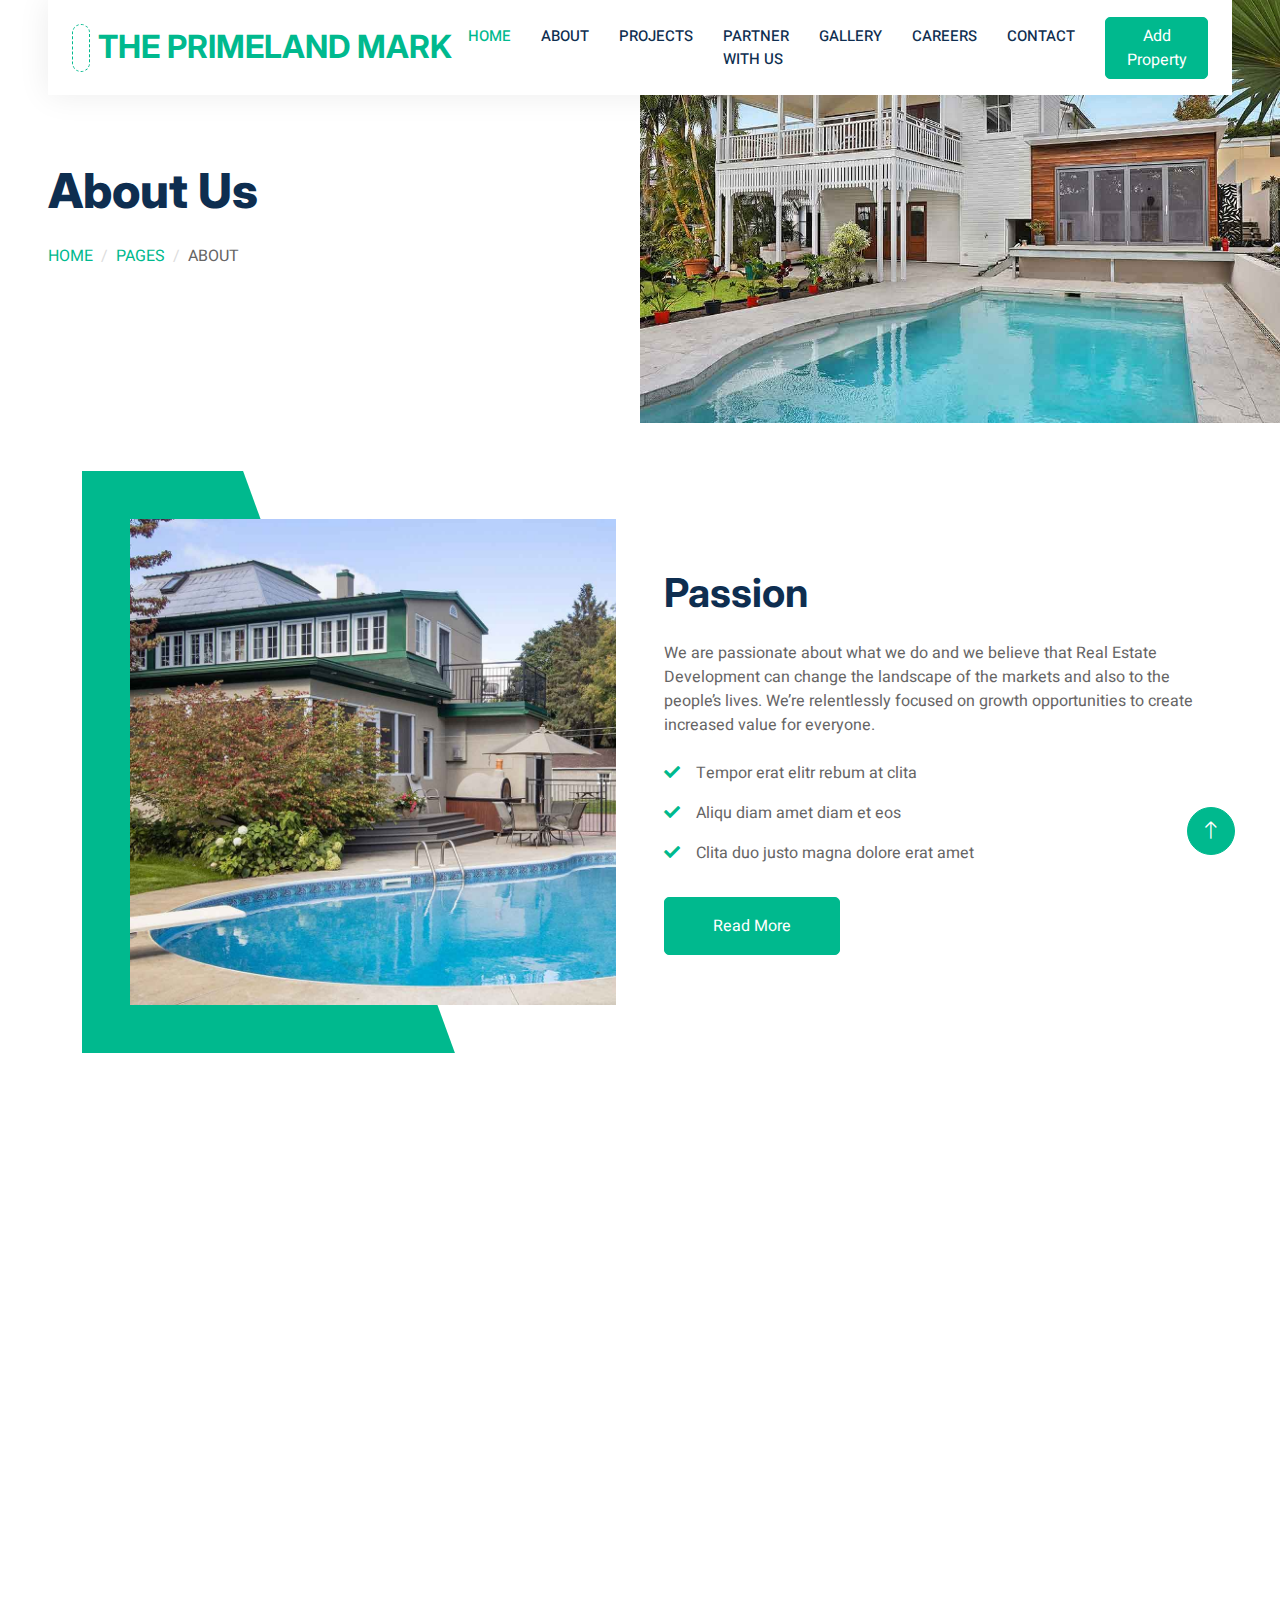
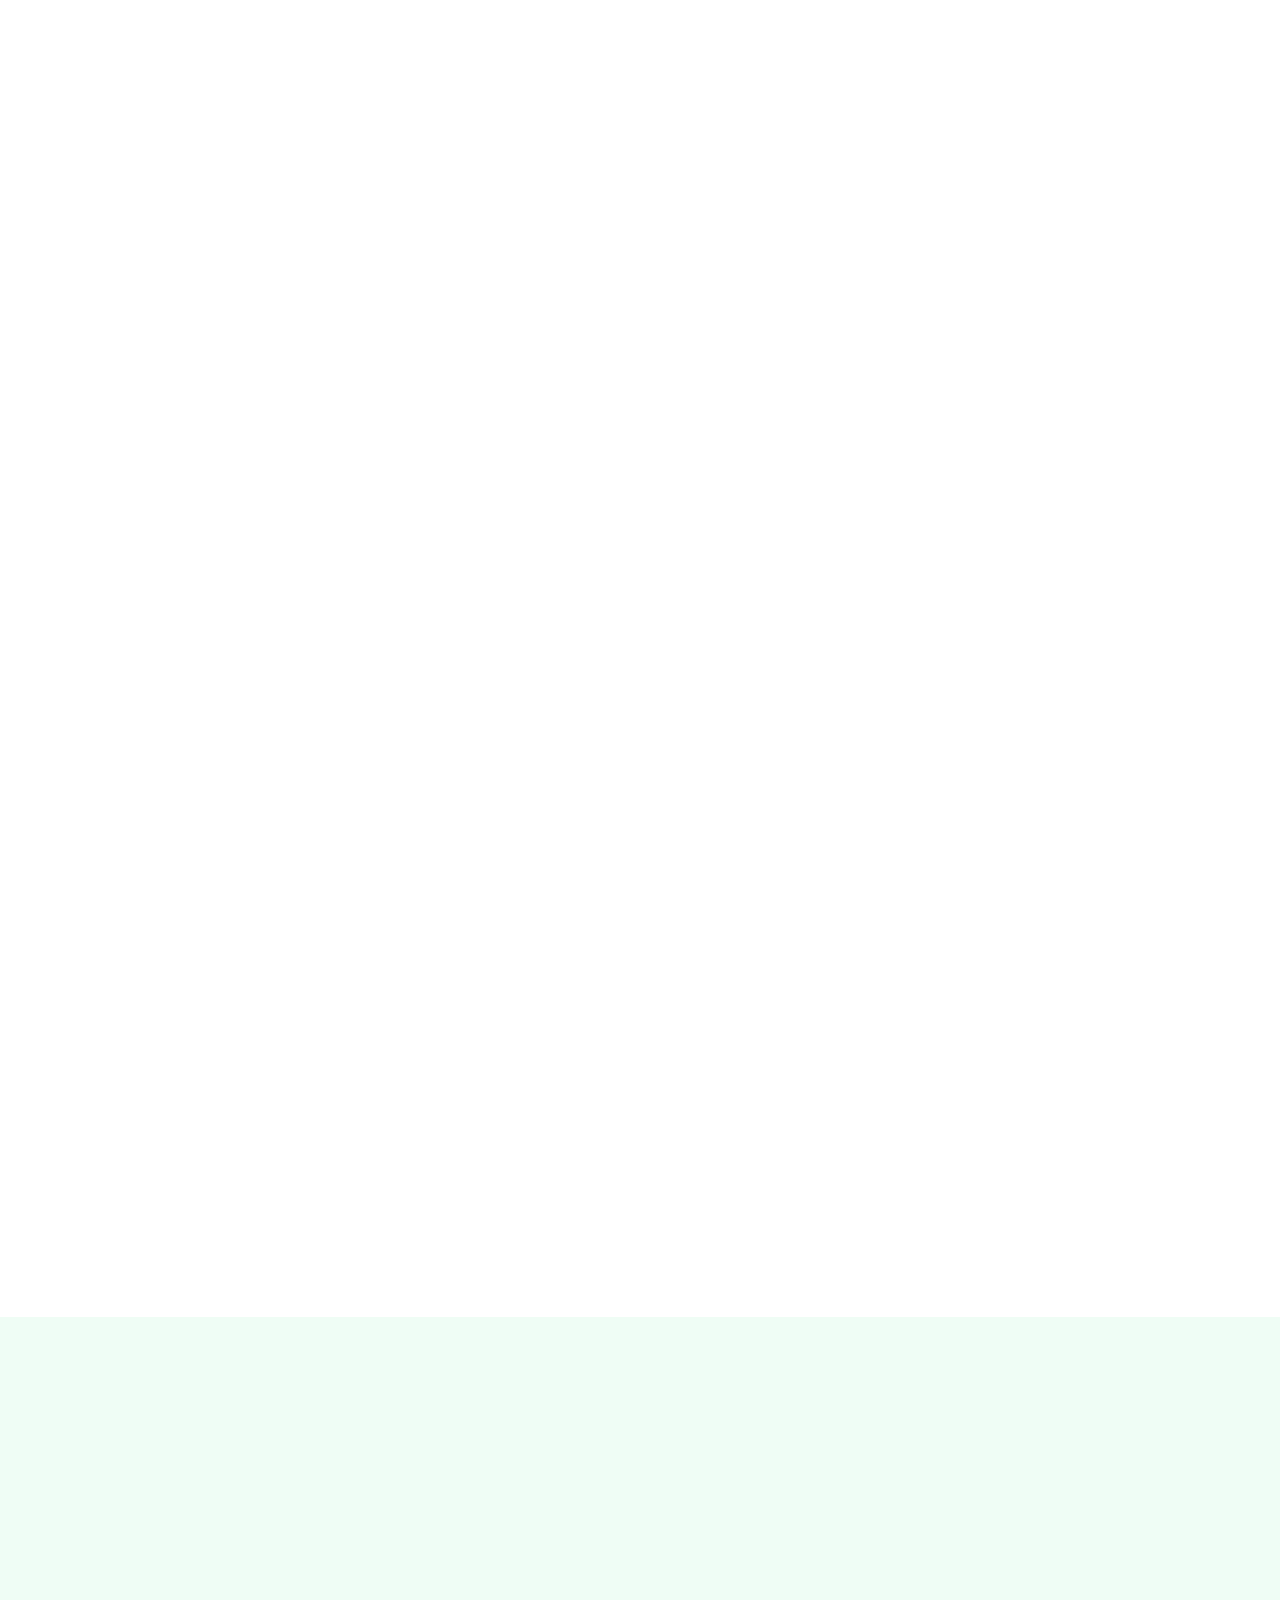
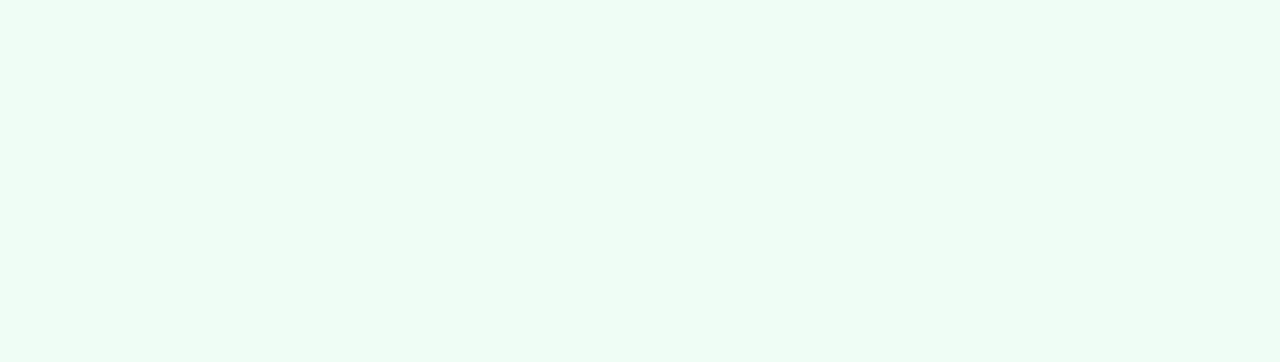
<file: about.html>
<!DOCTYPE html>
<html lang="en">

<head>
    <meta charset="utf-8">
    <title>WebsiteAssignment</title>
    <meta content="width=device-width, initial-scale=1.0" name="viewport">
    <meta content="" name="keywords">
    <meta content="" name="description">

    <!-- Favicon -->
    <link href="img/favicon.ico" rel="icon">

    <!-- Google Web Fonts -->
    <link rel="preconnect" href="https://fonts.googleapis.com">
    <link rel="preconnect" href="https://fonts.gstatic.com" crossorigin>
    <link href="https://fonts.googleapis.com/css2?family=Heebo:wght@400;500;600&family=Inter:wght@700;800&display=swap" rel="stylesheet">
    
    <!-- Icon Font Stylesheet -->
    <link href="https://cdnjs.cloudflare.com/ajax/libs/font-awesome/5.10.0/css/all.min.css" rel="stylesheet">
    <link href="https://cdn.jsdelivr.net/npm/bootstrap-icons@1.4.1/font/bootstrap-icons.css" rel="stylesheet">

    <!-- Libraries Stylesheet -->
    <link href="lib/animate/animate.min.css" rel="stylesheet">
    <link href="lib/owlcarousel/assets/owl.carousel.min.css" rel="stylesheet">

    <!-- Customized Bootstrap Stylesheet -->
    <link href="css/bootstrap.min.css" rel="stylesheet">

    <!-- Template Stylesheet -->
    <link href="css/style.css" rel="stylesheet">
</head>

<body>
    <div class="container-xxl bg-white p-0">
        <!-- Spinner Start -->
        <div id="spinner" class="show bg-white position-fixed translate-middle w-100 vh-100 top-50 start-50 d-flex align-items-center justify-content-center">
            <div class="spinner-border text-primary" style="width: 3rem; height: 3rem;" role="status">
                <span class="sr-only">Loading...</span>
            </div>
        </div>
        <!-- Spinner End -->

        <!-- Navbar Start -->
        <div class="container-fluid nav-bar bg-transparent">
            <nav class="navbar navbar-expand-lg bg-white navbar-light py-0 px-4">
                <a href="index.html" class="navbar-brand d-flex align-items-center text-center">
                    <div class="icon p-2 me-2">
                        <img class="img-fluid" src="img/icon-deal.png" alt="Icon" style="width: 30px; height: 30px;">
                    </div>
                    <h2 class="m-0 text-primary">THE PRIMELAND MARK</h2>
                </a>
                <button type="button" class="navbar-toggler" data-bs-toggle="collapse" data-bs-target="#navbarCollapse">
                    <span class="navbar-toggler-icon"></span>
                </button>
                <div class="collapse navbar-collapse" id="navbarCollapse">
                    <div class="navbar-nav ms-auto">
                        <a href="index.html" class="nav-item nav-link active">Home</a>
                        <a href="about.html" class="nav-item nav-link">About</a>
                        <a href="about.html" class="nav-item nav-link">Projects</a>
                        <a href="about.html" class="nav-item nav-link">Partner with us</a>
                        <a href="contact.html" class="nav-item nav-link">Gallery</a>
                        <a href="contact.html" class="nav-item nav-link">Careers</a>
                        <!-- <a href="contact.html" class="nav-item nav-link">Knowledge Hub</a> -->
                        <a href="contact.html" class="nav-item nav-link">Contact</a>
                    </div>
                    <a href="" class="btn btn-primary px-3 d-none d-lg-flex">Add Property</a>
                </div>
            </nav>
        </div>
        <!-- Navbar End -->

        <!-- Header Start -->
        <div class="container-fluid header bg-white p-0">
            <div class="row g-0 align-items-center flex-column-reverse flex-md-row">
                <div class="col-md-6 p-5 mt-lg-5">
                    <h1 class="display-5 animated fadeIn mb-4">About Us</h1> 
                        <nav aria-label="breadcrumb animated fadeIn">
                        <ol class="breadcrumb text-uppercase">
                            <li class="breadcrumb-item"><a href="#">Home</a></li>
                            <li class="breadcrumb-item"><a href="#">Pages</a></li>
                            <li class="breadcrumb-item text-body active" aria-current="page">About</li>
                        </ol>
                    </nav>
                </div>
                <div class="col-md-6 animated fadeIn">
                    <img class="img-fluid" src="img/header.jpg" alt="">
                </div>
            </div>
        </div>
        <!-- Header End -->


        <!-- About Start -->
        <div class="container-xxl py-5">
            <div class="container">
                <div class="row g-5 align-items-center">
                    <div class="col-lg-6 wow fadeIn" data-wow-delay="0.1s">
                        <div class="about-img position-relative overflow-hidden p-5 pe-0">
                            <img class="img-fluid w-100" src="img/about.jpg">
                        </div>
                    </div>
                    <div class="col-lg-6 wow fadeIn" data-wow-delay="0.5s">
                        <h1 class="mb-4">Passion</h1>
                        <p class="mb-4">We are passionate about what we do and we believe that Real Estate Development can change the landscape of the markets and also to the people’s lives. We’re relentlessly focused on growth opportunities to create increased value for everyone.                        </p>
                        <p><i class="fa fa-check text-primary me-3"></i>Tempor erat elitr rebum at clita</p>
                        <p><i class="fa fa-check text-primary me-3"></i>Aliqu diam amet diam et eos</p>
                        <p><i class="fa fa-check text-primary me-3"></i>Clita duo justo magna dolore erat amet</p>
                        <a class="btn btn-primary py-3 px-5 mt-3" href="">Read More</a>
                    </div>
                </div>
                <div class="row g-5 align-items-center">
                    <div class="col-lg-6 wow fadeIn" data-wow-delay="0.5s">
                        <h1 class="mb-4">Value Creation</h1>
                        <p class="mb-4">We work with a purpose and the purpose is to create value for every stake holder that is associated with us, whether it is a minute detail, a complex design, or a business transaction. We have constantly evolved to the changing markets to promote a positive change.</p>
                        <p><i class="fa fa-check text-primary me-3"></i>Tempor erat elitr rebum at clita</p>
                        <p><i class="fa fa-check text-primary me-3"></i>Aliqu diam amet diam et eos</p>
                        <p><i class="fa fa-check text-primary me-3"></i>Clita duo justo magna dolore erat amet</p>
                        <a class="btn btn-primary py-3 px-5 mt-3" href="">Read More</a>
                    </div>
                    <div class="col-lg-6 wow fadeIn" data-wow-delay="0.1s">
                        <div class="about-img position-relative overflow-hidden p-5 pe-0">
                            <img class="img-fluid w-100" src="img/about.jpg">
                        </div>
                    </div>
                </div>
                <div class="row g-5 align-items-center">
                    <div class="col-lg-6 wow fadeIn" data-wow-delay="0.1s">
                        <div class="about-img position-relative overflow-hidden p-5 pe-0">
                            <img class="img-fluid w-100" src="img/about.jpg">
                        </div>
                    </div>
                    <div class="col-lg-6 wow fadeIn" data-wow-delay="0.5s">
                        <h1 class="mb-4">Commitment</h1>
                        <p class="mb-4">We do what we say and believe in doing the right thing. We are honest about what we think and commit only when we have conviction. We celebrate progress not just results. We believe everything we do has to be of the highest possible standard at all times.</p>
                        <p><i class="fa fa-check text-primary me-3"></i>Tempor erat elitr rebum at clita</p>
                        <p><i class="fa fa-check text-primary me-3"></i>Aliqu diam amet diam et eos</p>
                        <p><i class="fa fa-check text-primary me-3"></i>Clita duo justo magna dolore erat amet</p>
                        <a class="btn btn-primary py-3 px-5 mt-3" href="">Read More</a>
                    </div>
                </div>
            </div>
            <div class="row g-5 align-items-center">
                <div class="col-lg-6 wow fadeIn" data-wow-delay="0.5s">
                    <h1 class="mb-4">Sustainability</h1>
                    <p class="mb-4">What some call difficult, we love doing it. We go beyond property development to creating meaningful and sustainable communities that are built to last. We care for nature and constantly the best practices to significantly reduce the negative impact on the environment.                    </p>
                    <p><i class="fa fa-check text-primary me-3"></i>Tempor erat elitr rebum at clita</p>
                    <p><i class="fa fa-check text-primary me-3"></i>Aliqu diam amet diam et eos</p>
                    <p><i class="fa fa-check text-primary me-3"></i>Clita duo justo magna dolore erat amet</p>
                    <a class="btn btn-primary py-3 px-5 mt-3" href="">Read More</a>
                </div>
                <div class="col-lg-6 wow fadeIn" data-wow-delay="0.1s">
                    <div class="about-img position-relative overflow-hidden p-5 pe-0">
                        <img class="img-fluid w-100" src="img/about.jpg">
                    </div>
                </div>
            </div>
        </div>
        </div>
        <!-- About End -->

       <!-- Footer Start -->
       <div class="container-fluid bg-dark text-white-50 footer pt-5 mt-5 wow fadeIn" data-wow-delay="0.1s">
        <div class="container py-5">
            <div class="row g-5">
                <div class="col-lg-3 col-md-6">
                    <h5 class="text-white mb-4">Get In Touch</h5>
                    <p class="mb-2"><i class="fa fa-map-marker-alt me-3"></i>CORPORATE OFFICE:
                        My Home Hub, 7th Floor, Block 2, Madhapur, Hitechcity Hyderabad, Telangana 500033.
                        BANGALORE OFFICE:
                        40/1A, 1st floor, Basappa Complex, Lavelle Road, behind Rotary Club, Bengaluru, Karnataka 560001
                        </p>
                    <p class="mb-2"><i class="fa fa-phone-alt me-3"></i>+012 345 67890</p>
                    <p class="mb-2"><i class="fa fa-envelope me-3"></i>info@primelandindia.com                        </p>
                    <div class="d-flex pt-2">
                        <a class="btn btn-outline-light btn-social" href="https://twitter.com/freewebsitecode"><i class="fab fa-twitter"></i></a>
                        <a class="btn btn-outline-light btn-social" href="https://facebook.com/freewebsitecode"><i class="fab fa-facebook-f"></i></a>
                        <a class="btn btn-outline-light btn-social" href="https://youtube.com/freewebsitecode"><i class="fab fa-youtube"></i></a>
                        <a class="btn btn-outline-light btn-social" href="https://linkedin/in/freewebsitecode"><i class="fab fa-linkedin-in"></i></a>
                    </div>
                </div>
                <div class="col-lg-3 col-md-6">
                    <h5 class="text-white mb-4">Quick Links</h5>
                    <a class="btn btn-link text-white-50" href="">About Us</a>
                    <a class="btn btn-link text-white-50" href="">Contact Us</a>
                    <a class="btn btn-link text-white-50" href="">Our Services</a>
                    <a class="btn btn-link text-white-50" href="">Privacy Policy</a>
                    <a class="btn btn-link text-white-50" href="">Terms & Condition</a>
                </div>
                <div class="col-lg-3 col-md-6">
                    <h5 class="text-white mb-4">Projects</h5>
                    <a class="btn btn-link text-white-50" href="">Pedda Amberpet</a>
                    <a class="btn btn-link text-white-50" href="">Reserve</a>
                    <a class="btn btn-link text-white-50" href="">Iconia</a>
                    <a class="btn btn-link text-white-50" href="">The One</a>
                    <a class="btn btn-link text-white-50" href="">Greenfield at Kommireddypally                        </a>
                    <a class="btn btn-link text-white-50" href="">Greenfield Nandipet                        </a>
                    <a class="btn btn-link text-white-50" href="">Greenfield Forever                        </a>
                    <a class="btn btn-link text-white-50" href="">Video Intro
                    </a>
                </div>
                <!-- <div class="col-lg-3 col-md-6">
                    <h5 class="text-white mb-4">Photo Gallery</h5>
                    <div class="row g-2 pt-2">
                        <div class="col-4">
                            <img class="img-fluid rounded bg-light p-1" src="img/property-1.jpg" alt="">
                        </div>
                        <div class="col-4">
                            <img class="img-fluid rounded bg-light p-1" src="img/property-2.jpg" alt="">
                        </div>
                        <div class="col-4">
                            <img class="img-fluid rounded bg-light p-1" src="img/property-3.jpg" alt="">
                        </div>
                        <div class="col-4">
                            <img class="img-fluid rounded bg-light p-1" src="img/property-4.jpg" alt="">
                        </div>
                        <div class="col-4">
                            <img class="img-fluid rounded bg-light p-1" src="img/property-5.jpg" alt="">
                        </div>
                        <div class="col-4">
                            <img class="img-fluid rounded bg-light p-1" src="img/property-6.jpg" alt="">
                        </div>
                    </div>
                </div> -->
                <div class="col-lg-3 col-md-6">
                    <h5 class="text-white mb-4">Newsletter</h5>
                    <p>Dolor amet sit justo amet elitr clita ipsum elitr est.</p>
                    <div class="position-relative mx-auto" style="max-width: 400px;">
                        <input class="form-control bg-transparent w-100 py-3 ps-4 pe-5" type="text" placeholder="Your email">
                        <button type="button" class="btn btn-primary py-2 position-absolute top-0 end-0 mt-2 me-2">SignUp</button>
                    </div>
                </div>
            </div>
        </div>
        <div class="container">
            <div class="copyright">
                <div class="row">
                    <div class="col-md-6 text-center text-md-start mb-3 mb-md-0">
                        &copy; <a class="border-bottom" href="https://freewebsitecode.com">Your Site Name</a>, All Right Reserved. 
                        
                        
                        Designed By <a class="border-bottom" href="https://freewebsitecode.com">...</a>
                    </div>
                    <div class="col-md-6 text-center text-md-end">
                        <div class="footer-menu">
                            <a href="">Home</a>
                            <a href="">Cookies</a>
                            <a href="">Help</a>
                            <a href="">FQAs</a>
                        </div>
                    </div>
                </div>
            </div>
        </div>
        <br>
    </div>
    <!-- Footer End -->



        <!-- Back to Top -->
        <a href="#" class="btn btn-lg btn-primary btn-lg-square back-to-top"><i class="bi bi-arrow-up"></i></a>
    </div>

    <!-- JavaScript Libraries -->
    <script src="https://code.jquery.com/jquery-3.4.1.min.js"></script>
    <script src="https://cdn.jsdelivr.net/npm/bootstrap@5.0.0/dist/js/bootstrap.bundle.min.js"></script>
    <script src="lib/wow/wow.min.js"></script>
    <script src="lib/easing/easing.min.js"></script>
    <script src="lib/waypoints/waypoints.min.js"></script>
    <script src="lib/owlcarousel/owl.carousel.min.js"></script>

    <!-- Template Javascript -->
    <script src="js/main.js"></script>
</body>

</html>
</file>
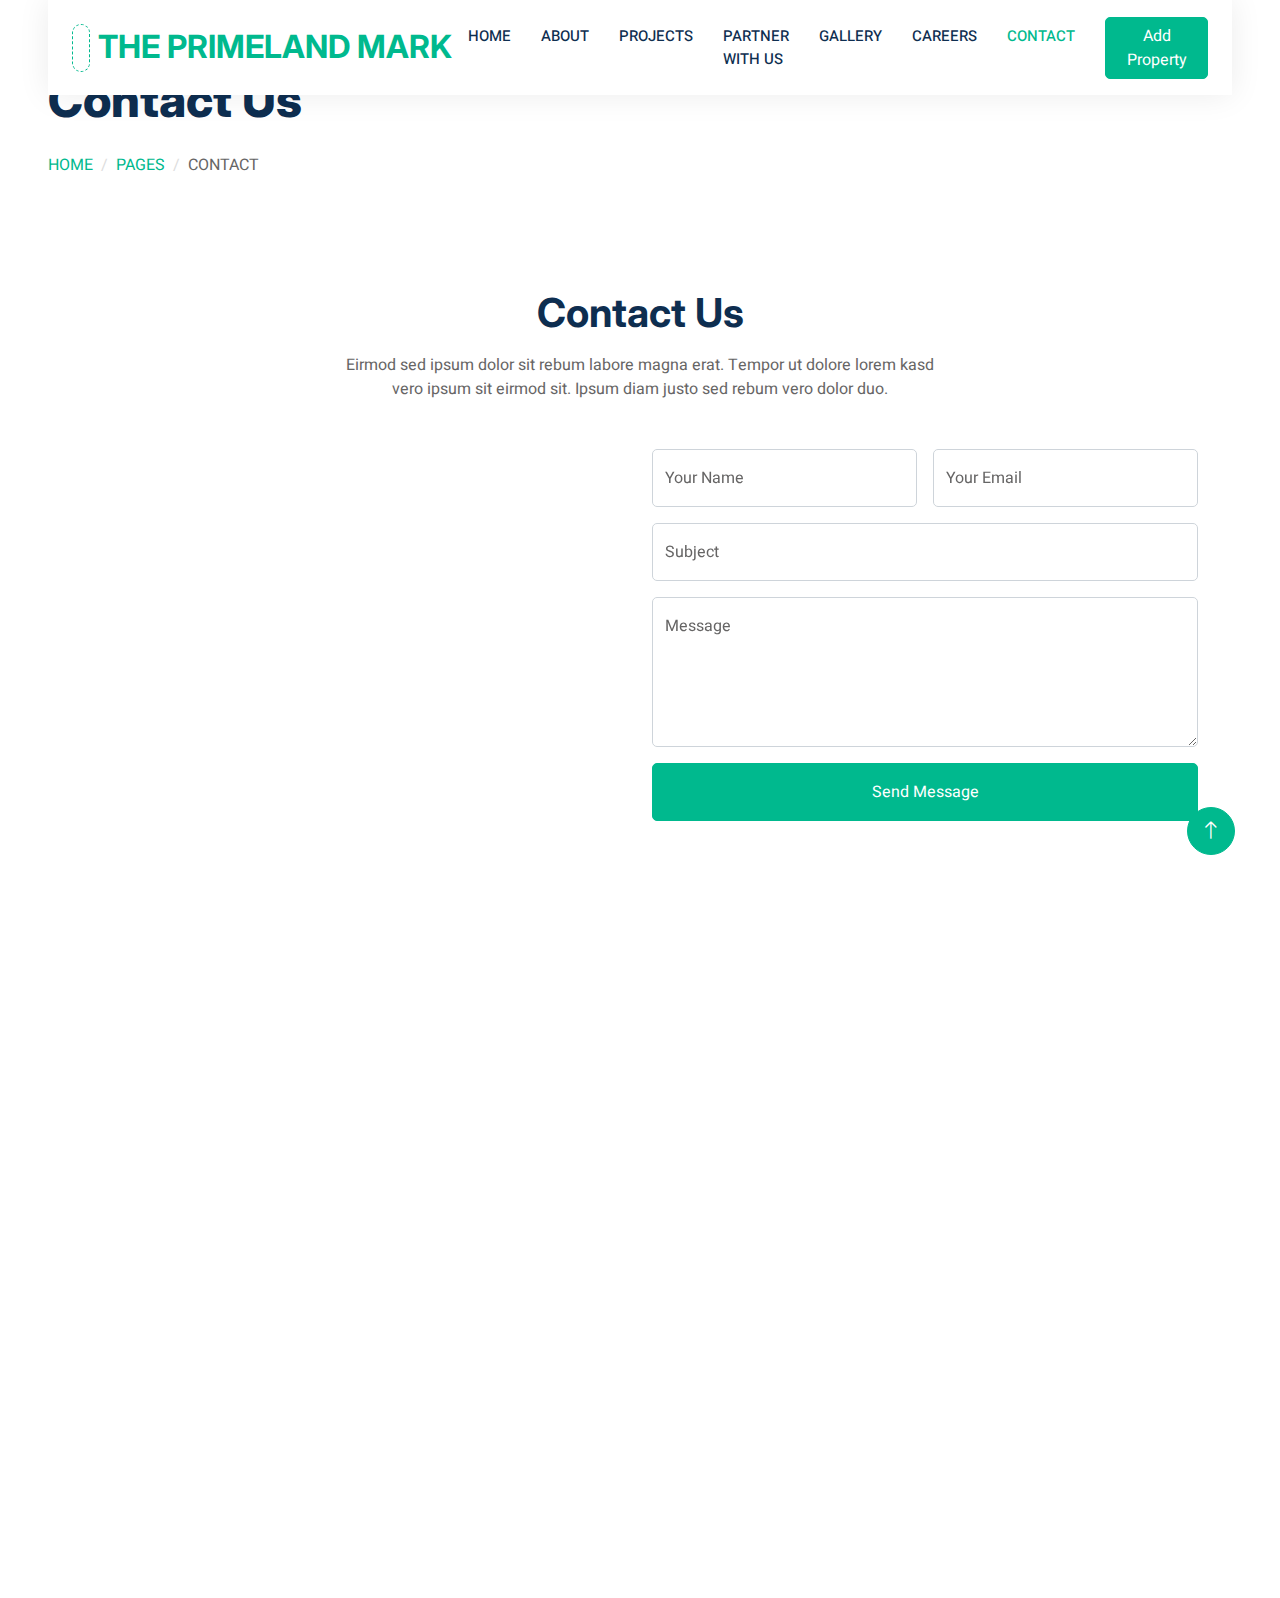
<file: contact.html>
<!DOCTYPE html>
<html lang="en">

<head>
    <meta charset="utf-8">
    <title>WebsiteAssignment</title>
    <meta content="width=device-width, initial-scale=1.0" name="viewport">
    <meta content="" name="keywords">
    <meta content="" name="description">

    <!-- Favicon -->
    <link href="img/favicon.ico" rel="icon">

    <!-- Google Web Fonts -->
    <link rel="preconnect" href="https://fonts.googleapis.com">
    <link rel="preconnect" href="https://fonts.gstatic.com" crossorigin>
    <link href="https://fonts.googleapis.com/css2?family=Heebo:wght@400;500;600&family=Inter:wght@700;800&display=swap" rel="stylesheet">
    
    <!-- Icon Font Stylesheet -->
    <link href="https://cdnjs.cloudflare.com/ajax/libs/font-awesome/5.10.0/css/all.min.css" rel="stylesheet">
    <link href="https://cdn.jsdelivr.net/npm/bootstrap-icons@1.4.1/font/bootstrap-icons.css" rel="stylesheet">

    <!-- Libraries Stylesheet -->
    <link href="lib/animate/animate.min.css" rel="stylesheet">
    <link href="lib/owlcarousel/assets/owl.carousel.min.css" rel="stylesheet">

    <!-- Customized Bootstrap Stylesheet -->
    <link href="css/bootstrap.min.css" rel="stylesheet">

    <!-- Template Stylesheet -->
    <link href="css/style.css" rel="stylesheet">
</head>

<body>
    <div class="bg-white p-0">
        <!-- Spinner Start -->
        <div id="spinner" class="show bg-white position-fixed translate-middle w-100 vh-100 top-50 start-50 d-flex align-items-center justify-content-center">
            <div class="spinner-border text-primary" style="width: 3rem; height: 3rem;" role="status">
                <span class="sr-only">Loading...</span>
            </div>
        </div>
        <!-- Spinner End -->


        <!-- Navbar Start -->
        <div class="container-fluid nav-bar bg-transparent">
            <nav class="navbar navbar-expand-lg bg-white navbar-light py-0 px-4">
                <a href="index.html" class="navbar-brand d-flex align-items-center text-center">
                    <div class="icon p-2 me-2">
                        <img class="img-fluid" src="img/icon-deal.png" alt="Icon" style="width: 30px; height: 30px;">
                    </div>
                    <h2 class="m-0 text-primary">THE PRIMELAND MARK</h2>
                </a>
                <button type="button" class="navbar-toggler" data-bs-toggle="collapse" data-bs-target="#navbarCollapse">
                    <span class="navbar-toggler-icon"></span>
                </button>
                <div class="collapse navbar-collapse" id="navbarCollapse">
                    <div class="navbar-nav ms-auto">
                        <a href="index.html" class="nav-item nav-link">Home</a>
                        <a href="about.html" class="nav-item nav-link">About</a>
                        <a href="about.html" class="nav-item nav-link">Projects</a>
                        <a href="about.html" class="nav-item nav-link">Partner with us</a>
                        <a href="contact.html" class="nav-item nav-link">Gallery</a>
                        <a href="contact.html" class="nav-item nav-link">Careers</a>
                        <!-- <a href="contact.html" class="nav-item nav-link">Knowledge Hub</a> -->
                        <a href="contact.html" class="nav-item nav-link active">Contact</a>
                    </div>
                    <a href="" class="btn btn-primary px-3 d-none d-lg-flex">Add Property</a>
                </div>
            </nav>
        </div>
        <!-- Navbar End -->

        <!-- Header Start -->
        <div class="container-fluid header bg-white p-0">
            <div class="row g-0 align-items-center flex-column-reverse flex-md-row">
                <div class="col-md-6 p-5 mt-lg-5">
                    <h1 class="display-5 animated fadeIn mb-4">Contact Us</h1> 
                        <nav aria-label="breadcrumb animated fadeIn">
                        <ol class="breadcrumb text-uppercase">
                            <li class="breadcrumb-item"><a href="#">Home</a></li>
                            <li class="breadcrumb-item"><a href="#">Pages</a></li>
                            <li class="breadcrumb-item text-body active" aria-current="page">Contact</li>
                        </ol>
                    </nav>
                </div>
            </div>
        </div>
        <!-- Header End -->


        <!-- Contact Start -->
        <div class="container-xxl py-5">
            <div class="container">
                <div class="text-center mx-auto mb-5 wow fadeInUp" data-wow-delay="0.1s" style="max-width: 600px;">
                    <h1 class="mb-3">Contact Us</h1>
                    <p>Eirmod sed ipsum dolor sit rebum labore magna erat. Tempor ut dolore lorem kasd vero ipsum sit eirmod sit. Ipsum diam justo sed rebum vero dolor duo.</p>
                </div>
                <div class="row g-4">
                    <div class="col-md-6 wow fadeInUp" data-wow-delay="0.1s">
                        <iframe src="https://www.google.com/maps/embed?pb=!1m23!1m12!1m3!1d121802.1582120816!2d78.38491723876166!3d17.444513953569796!2m3!1f0!2f0!3f0!3m2!1i1024!2i768!4f13.1!4m8!3e6!4m0!4m5!1s0x3bcb9190e21c9721%3A0xbeee426031eb5d8f!2s4th%20Floor%2C%20Prabha%20Plaza%2C%20Old%20Patigadda%2C%20Prakash%20Nagar%2C%20Begumpet%2C%20Hyderabad%2C%20Telangana%20500016!3m2!1d17.4445309!2d78.467319!5e0!3m2!1sen!2sin!4v1711109594370!5m2!1sen!2sin" width="600" height="450" style="border:0;" allowfullscreen="" loading="lazy" referrerpolicy="no-referrer-when-downgrade"></iframe>
                    </div>
                    <div class="col-md-6">
                        <div class="wow fadeInUp" data-wow-delay="0.5s">
                            <form>
                                <div class="row g-3">
                                    <div class="col-md-6">
                                        <div class="form-floating">
                                            <input type="text" class="form-control" id="name" placeholder="Your Name">
                                            <label for="name">Your Name</label>
                                        </div>
                                    </div>
                                    <div class="col-md-6">
                                        <div class="form-floating">
                                            <input type="email" class="form-control" id="email" placeholder="Your Email">
                                            <label for="email">Your Email</label>
                                        </div>
                                    </div>
                                    <div class="col-12">
                                        <div class="form-floating">
                                            <input type="text" class="form-control" id="subject" placeholder="Subject">
                                            <label for="subject">Subject</label>
                                        </div>
                                    </div>
                                    <div class="col-12">
                                        <div class="form-floating">
                                            <textarea class="form-control" placeholder="Leave a message here" id="message" style="height: 150px"></textarea>
                                            <label for="message">Message</label>
                                        </div>
                                    </div>
                                    <div class="col-12">
                                        <button class="btn btn-primary w-100 py-3" type="submit">Send Message</button>
                                    </div>
                                </div>
                            </form>
                        </div>
                    </div>
                </div>
            </div>
        </div>
        <!-- Contact End -->


         <!-- Footer Start -->
         <div class="container-fluid bg-dark text-white-50 footer pt-5 mt-5 wow fadeIn" data-wow-delay="0.1s">
            <div class="container py-5">
                <div class="row g-5">
                    <div class="col-lg-3 col-md-6">
                        <h5 class="text-white mb-4">Get In Touch</h5>
                        <p class="mb-2"><i class="fa fa-map-marker-alt me-3"></i>CORPORATE OFFICE:
                            My Home Hub, 7th Floor, Block 2, Madhapur, Hitechcity Hyderabad, Telangana 500033.
                            BANGALORE OFFICE:
                            40/1A, 1st floor, Basappa Complex, Lavelle Road, behind Rotary Club, Bengaluru, Karnataka 560001
                            </p>
                        <p class="mb-2"><i class="fa fa-phone-alt me-3"></i>+012 345 67890</p>
                        <p class="mb-2"><i class="fa fa-envelope me-3"></i>info@primelandindia.com                        </p>
                        <div class="d-flex pt-2">
                            <a class="btn btn-outline-light btn-social" href="https://twitter.com/freewebsitecode"><i class="fab fa-twitter"></i></a>
                            <a class="btn btn-outline-light btn-social" href="https://facebook.com/freewebsitecode"><i class="fab fa-facebook-f"></i></a>
                            <a class="btn btn-outline-light btn-social" href="https://youtube.com/freewebsitecode"><i class="fab fa-youtube"></i></a>
                            <a class="btn btn-outline-light btn-social" href="https://linkedin/in/freewebsitecode"><i class="fab fa-linkedin-in"></i></a>
                        </div>
                    </div>
                    <div class="col-lg-3 col-md-6">
                        <h5 class="text-white mb-4">Quick Links</h5>
                        <a class="btn btn-link text-white-50" href="">About Us</a>
                        <a class="btn btn-link text-white-50" href="">Contact Us</a>
                        <a class="btn btn-link text-white-50" href="">Our Services</a>
                        <a class="btn btn-link text-white-50" href="">Privacy Policy</a>
                        <a class="btn btn-link text-white-50" href="">Terms & Condition</a>
                    </div>
                    <div class="col-lg-3 col-md-6">
                        <h5 class="text-white mb-4">Projects</h5>
                        <a class="btn btn-link text-white-50" href="">Pedda Amberpet</a>
                        <a class="btn btn-link text-white-50" href="">Reserve</a>
                        <a class="btn btn-link text-white-50" href="">Iconia</a>
                        <a class="btn btn-link text-white-50" href="">The One</a>
                        <a class="btn btn-link text-white-50" href="">Greenfield at Kommireddypally                        </a>
                        <a class="btn btn-link text-white-50" href="">Greenfield Nandipet                        </a>
                        <a class="btn btn-link text-white-50" href="">Greenfield Forever                        </a>
                        <a class="btn btn-link text-white-50" href="">Video Intro
                        </a>
                    </div>
                    <!-- <div class="col-lg-3 col-md-6">
                        <h5 class="text-white mb-4">Photo Gallery</h5>
                        <div class="row g-2 pt-2">
                            <div class="col-4">
                                <img class="img-fluid rounded bg-light p-1" src="img/property-1.jpg" alt="">
                            </div>
                            <div class="col-4">
                                <img class="img-fluid rounded bg-light p-1" src="img/property-2.jpg" alt="">
                            </div>
                            <div class="col-4">
                                <img class="img-fluid rounded bg-light p-1" src="img/property-3.jpg" alt="">
                            </div>
                            <div class="col-4">
                                <img class="img-fluid rounded bg-light p-1" src="img/property-4.jpg" alt="">
                            </div>
                            <div class="col-4">
                                <img class="img-fluid rounded bg-light p-1" src="img/property-5.jpg" alt="">
                            </div>
                            <div class="col-4">
                                <img class="img-fluid rounded bg-light p-1" src="img/property-6.jpg" alt="">
                            </div>
                        </div>
                    </div> -->
                    <div class="col-lg-3 col-md-6">
                        <h5 class="text-white mb-4">Newsletter</h5>
                        <p>Dolor amet sit justo amet elitr clita ipsum elitr est.</p>
                        <div class="position-relative mx-auto" style="max-width: 400px;">
                            <input class="form-control bg-transparent w-100 py-3 ps-4 pe-5" type="text" placeholder="Your email">
                            <button type="button" class="btn btn-primary py-2 position-absolute top-0 end-0 mt-2 me-2">SignUp</button>
                        </div>
                    </div>
                </div>
            </div>
            <div class="container">
                <div class="copyright">
                    <div class="row">
                        <div class="col-md-6 text-center text-md-start mb-3 mb-md-0">
                            &copy; <a class="border-bottom" href="https://freewebsitecode.com">Your Site Name</a>, All Right Reserved. 
							
							
							Designed By <a class="border-bottom" href="https://freewebsitecode.com">Free Website Code</a>
                        </div>
                        <div class="col-md-6 text-center text-md-end">
                            <div class="footer-menu">
                                <a href="">Home</a>
                                <a href="">Cookies</a>
                                <a href="">Help</a>
                                <a href="">FQAs</a>
                            </div>
                        </div>
                    </div>
                </div>
            </div>
            <br>
        </div>
        <!-- Footer End -->


        <!-- Back to Top -->
        <a href="#" class="btn btn-lg btn-primary btn-lg-square back-to-top"><i class="bi bi-arrow-up"></i></a>
    </div>

    <!-- JavaScript Libraries -->
    <script src="https://code.jquery.com/jquery-3.4.1.min.js"></script>
    <script src="https://cdn.jsdelivr.net/npm/bootstrap@5.0.0/dist/js/bootstrap.bundle.min.js"></script>
    <script src="lib/wow/wow.min.js"></script>
    <script src="lib/easing/easing.min.js"></script>
    <script src="lib/waypoints/waypoints.min.js"></script>
    <script src="lib/owlcarousel/owl.carousel.min.js"></script>

    <!-- Template Javascript -->
    <script src="js/main.js"></script>
</body>

</html>
</file>
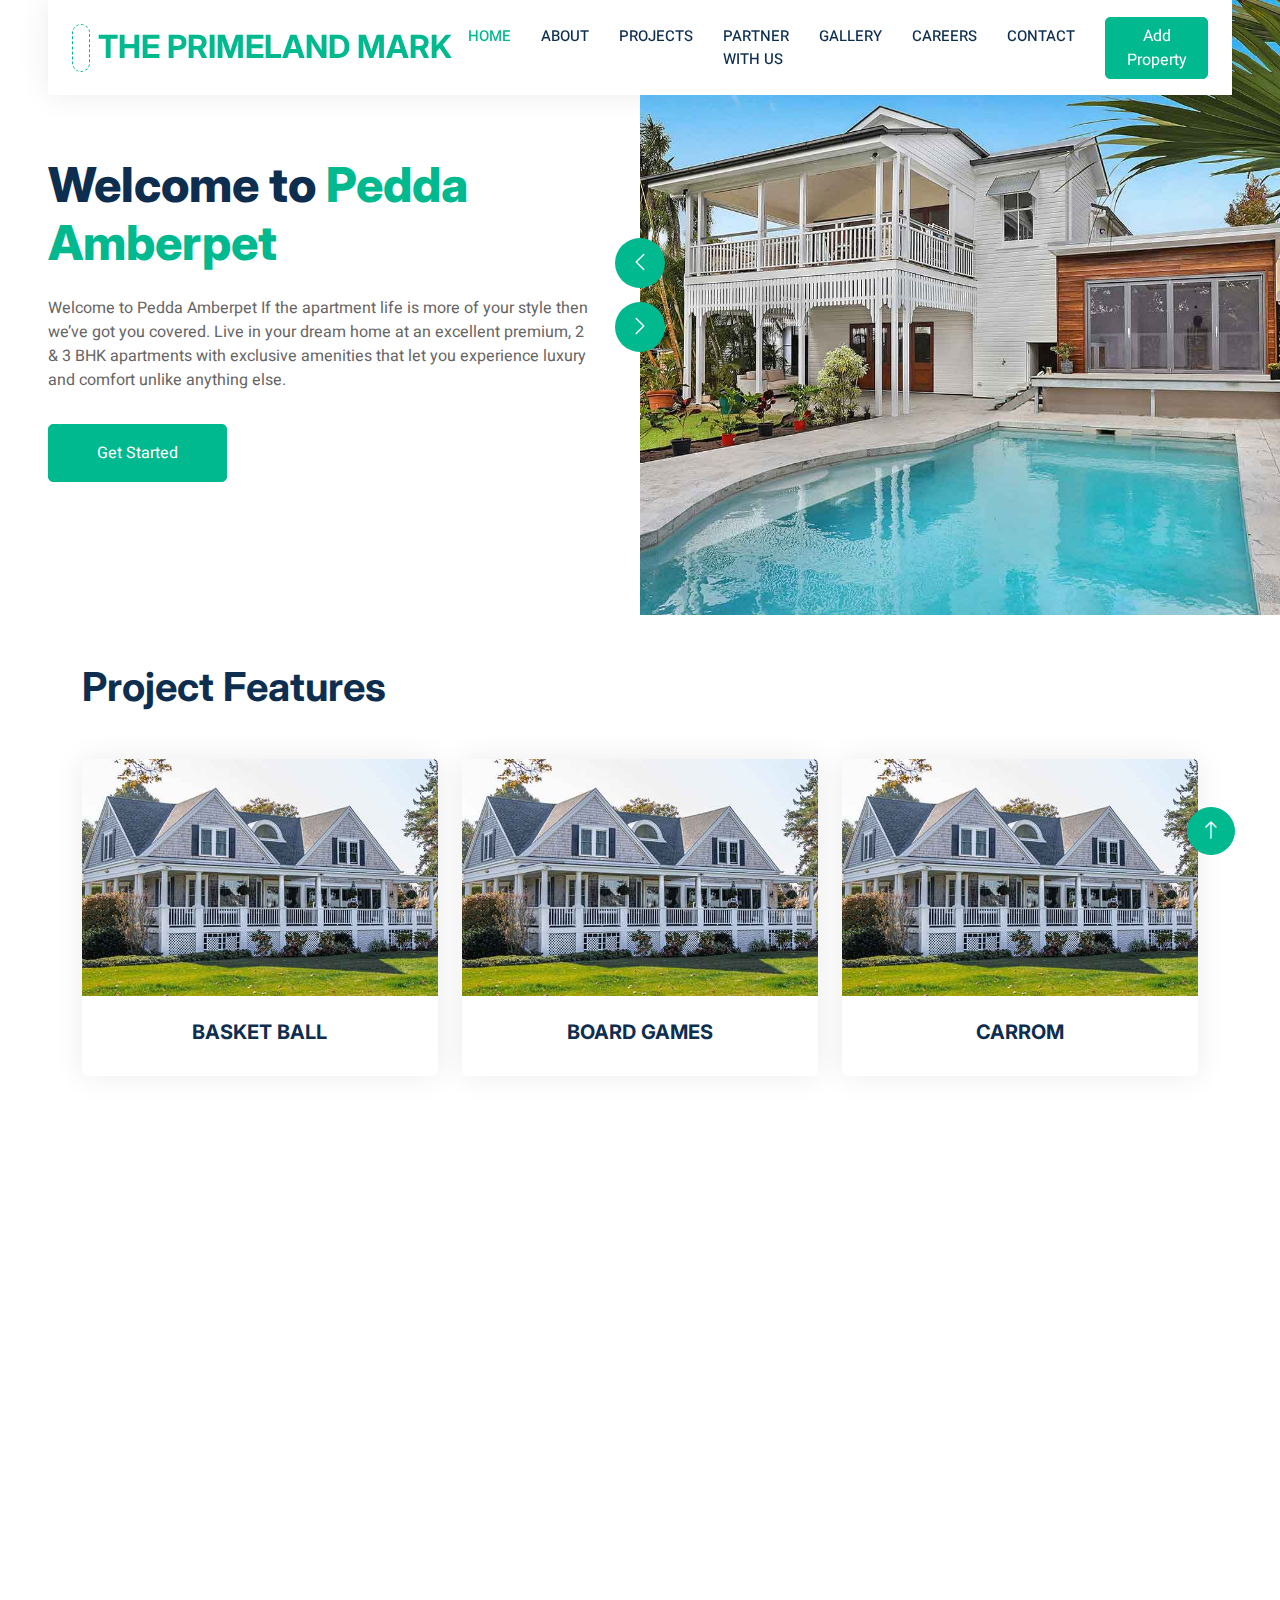
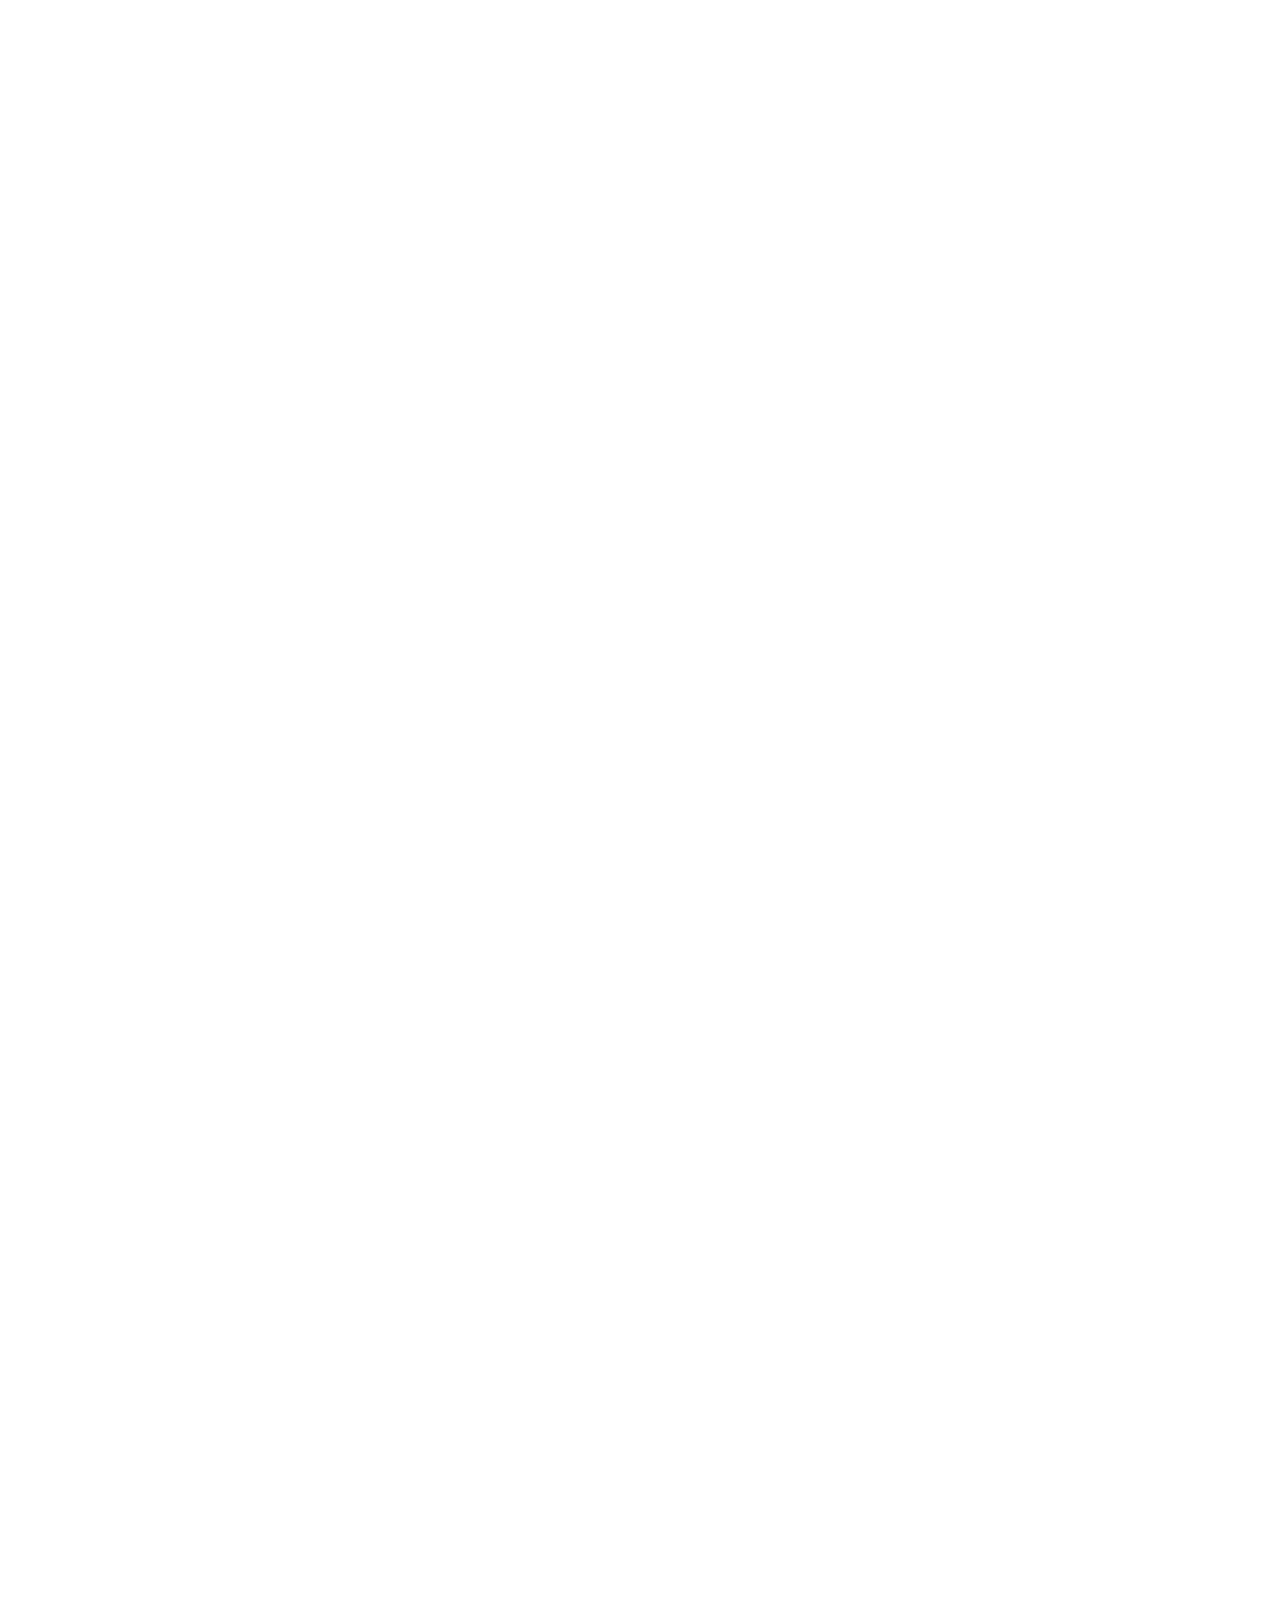
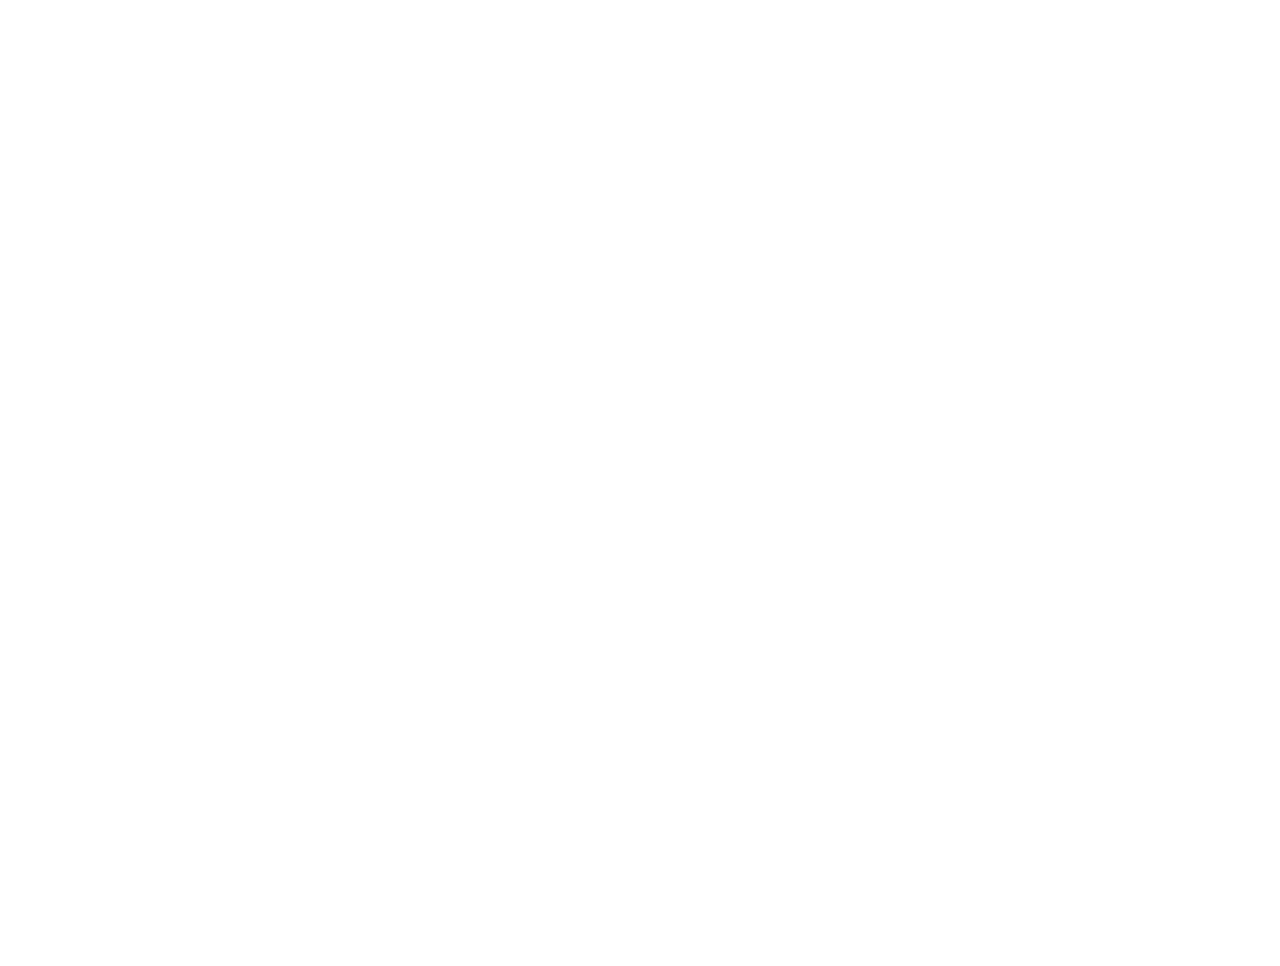
<file: project.html>
<!DOCTYPE html>
<html lang="en">

<head>
    <meta charset="utf-8">
    <title>WebsiteAssignment</title>
    <meta content="width=device-width, initial-scale=1.0" name="viewport">
    <meta content="" name="keywords">
    <meta content="" name="description">

    <!-- Favicon -->
    <link href="img/favicon.ico" rel="icon">

    <!-- Google Web Fonts -->
    <link rel="preconnect" href="https://fonts.googleapis.com">
    <link rel="preconnect" href="https://fonts.gstatic.com" crossorigin>
    <link href="https://fonts.googleapis.com/css2?family=Heebo:wght@400;500;600&family=Inter:wght@700;800&display=swap" rel="stylesheet">
    
    <!-- Icon Font Stylesheet -->
    <link href="https://cdnjs.cloudflare.com/ajax/libs/font-awesome/5.10.0/css/all.min.css" rel="stylesheet">
    <link href="https://cdn.jsdelivr.net/npm/bootstrap-icons@1.4.1/font/bootstrap-icons.css" rel="stylesheet">

    <!-- Libraries Stylesheet -->
    <link href="lib/animate/animate.min.css" rel="stylesheet">
    <link href="lib/owlcarousel/assets/owl.carousel.min.css" rel="stylesheet">

    <!-- Customized Bootstrap Stylesheet -->
    <link href="css/bootstrap.min.css" rel="stylesheet">

    <!-- Template Stylesheet -->
    <link href="css/style.css" rel="stylesheet">
</head>

<body>
    <div class=" bg-white p-0">
        <!-- Spinner Start -->
        <div id="spinner" class="show bg-white position-fixed translate-middle w-100 vh-100 top-50 start-50 d-flex align-items-center justify-content-center">
            <div class="spinner-border text-primary" style="width: 3rem; height: 3rem;" role="status">
                <span class="sr-only">Loading...</span>
            </div>
        </div>
        <!-- Spinner End -->


        <!-- Navbar Start -->
        <div class="container-fluid nav-bar bg-transparent">
            <nav class="navbar navbar-expand-lg bg-white navbar-light py-0 px-4">
                <a href="index.html" class="navbar-brand d-flex align-items-center text-center">
                    <div class="icon p-2 me-2">
                        <img class="img-fluid" src="img/icon-deal.png" alt="Icon" style="width: 30px; height: 30px;">
                    </div>
                    <h2 class="m-0 text-primary">THE PRIMELAND MARK</h2>
                </a>
                <button type="button" class="navbar-toggler" data-bs-toggle="collapse" data-bs-target="#navbarCollapse">
                    <span class="navbar-toggler-icon"></span>
                </button>
                <div class="collapse navbar-collapse" id="navbarCollapse">
                    <div class="navbar-nav ms-auto">
                        <a href="index.html" class="nav-item nav-link active">Home</a>
                        <a href="about.html" class="nav-item nav-link">About</a>
                        <a href="about.html" class="nav-item nav-link">Projects</a>
                        <a href="about.html" class="nav-item nav-link">Partner with us</a>
                        <a href="contact.html" class="nav-item nav-link">Gallery</a>
                        <a href="contact.html" class="nav-item nav-link">Careers</a>
                        <!-- <a href="contact.html" class="nav-item nav-link">Knowledge Hub</a> -->
                        <a href="contact.html" class="nav-item nav-link">Contact</a>
                    </div>
                    <a href="" class="btn btn-primary px-3 d-none d-lg-flex">Add Property</a>
                </div>
            </nav>
        </div>
        <!-- Navbar End -->

        <!-- Header Start -->
        <div class="container-fluid header bg-white p-0">
            <div class="row g-0 align-items-center flex-column-reverse flex-md-row">
                <div class="col-md-6 p-5 mt-lg-5">
                    <h1 class="display-5 animated fadeIn mb-4">Welcome to 
                        <span class="text-primary">Pedda Amberpet</span></h1>
                    <p class="animated fadeIn mb-4 pb-2">Welcome to Pedda Amberpet
                        If the apartment life is more of your style then we’ve got you covered. Live in your dream home at an excellent premium, 2 & 3 BHK apartments with exclusive amenities that let you experience luxury and comfort unlike anything else.
                        
                        </p>
                    <a href="" class="btn btn-primary py-3 px-5 me-3 animated fadeIn">Get Started</a>
                </div>
                <div class="col-md-6 animated fadeIn">
                    <div class="owl-carousel header-carousel">
                        <div class="owl-carousel-item">
                            <img class="img-fluid" src="img/carousel-1.jpg" alt="">
                        </div>
                        <div class="owl-carousel-item">
                            <img class="img-fluid" src="img/carousel-2.jpg" alt="">
                        </div>
                    </div>
                </div>
            </div>
        </div>
        <!-- Header End -->

        <!-- Property List Start -->
        <div class="container-xxl py-5">
            <div class="container">
                <div class="row g-0 gx-5 align-items-end">
                    <div class="col-lg-6">
                        <div class="text-start mx-auto mb-5 wow slideInLeft" data-wow-delay="0.1s">
                            <h1 class="mb-3">Project Features</h1>
                        </div>
                    </div>
                </div>
                <div class="tab-content">
                    <div id="tab-1" class="tab-pane fade show p-0 active">
                        <div class="row g-4">
                            <div class="col-lg-4 col-md-6 wow fadeInUp" data-wow-delay="0.1s">
                                <div class="property-item rounded overflow-hidden">
                                    <div class="position-relative overflow-hidden">
                                        <a href=""><img class="img-fluid" src="img/property-1.jpg" alt=""></a>
                                    </div>
                                    <div class="p-4 text-center">
                                        <a class="d-block h5" href="">BASKET BALL</a>
                                    </div>
                                </div>
                            </div>
                            <div class="col-lg-4 col-md-6 wow fadeInUp" data-wow-delay="0.1s">
                                <div class="property-item rounded overflow-hidden">
                                    <div class="position-relative overflow-hidden">
                                        <a href=""><img class="img-fluid" src="img/property-1.jpg" alt=""></a>
                                    </div>
                                    <div class="p-4 text-center">
                                        <a class="d-block h5" href="">BOARD GAMES</a>
                                    </div>
                                </div>
                            </div>
                            <div class="col-lg-4 col-md-6 wow fadeInUp" data-wow-delay="0.1s">
                                <div class="property-item rounded overflow-hidden">
                                    <div class="position-relative overflow-hidden">
                                        <a href=""><img class="img-fluid" src="img/property-1.jpg" alt=""></a>
                                    </div>
                                    <div class="p-4 text-center">
                                        <a class="d-block h5" href="">CARROM</a>
                                    </div>
                                </div>
                            </div>
                            <div class="col-lg-4 col-md-6 wow fadeInUp" data-wow-delay="0.1s">
                                <div class="property-item rounded overflow-hidden">
                                    <div class="position-relative overflow-hidden">
                                        <a href=""><img class="img-fluid" src="img/property-1.jpg" alt=""></a>
                                    </div>
                                    <div class="p-4 text-center">
                                        <a class="d-block h5" href="">CHESS</a>
                                    </div>
                                </div>
                            </div>
                            <div class="col-lg-4 col-md-6 wow fadeInUp" data-wow-delay="0.1s">
                                <div class="property-item rounded overflow-hidden">
                                    <div class="position-relative overflow-hidden">
                                        <a href=""><img class="img-fluid" src="img/property-1.jpg" alt=""></a>
                                    </div>
                                    <div class="p-4 text-center">
                                        <a class="d-block h5" href="">COFFEE SHOP</a>
                                    </div>
                                </div>
                            </div>
                            <div class="col-lg-4 col-md-6 wow fadeInUp" data-wow-delay="0.1s">
                                <div class="property-item rounded overflow-hidden">
                                    <div class="position-relative overflow-hidden">
                                        <a href=""><img class="img-fluid" src="img/property-1.jpg" alt=""></a>
                                    </div>
                                    <div class="p-4 text-center">
                                        <a class="d-block h5" href="">CYCLING TRACK</a>
                                    </div>
                                </div>
                            </div>
                            <div class="col-lg-4 col-md-6 wow fadeInUp" data-wow-delay="0.1s">
                                <div class="property-item rounded overflow-hidden">
                                    <div class="position-relative overflow-hidden">
                                        <a href=""><img class="img-fluid" src="img/property-1.jpg" alt=""></a>
                                    </div>
                                    <div class="p-4 text-center">
                                        <a class="d-block h5" href="">FOOTBALL</a>
                                    </div>
                                </div>
                            </div>
                            <div class="col-lg-4 col-md-6 wow fadeInUp" data-wow-delay="0.1s">
                                <div class="property-item rounded overflow-hidden">
                                    <div class="position-relative overflow-hidden">
                                        <a href=""><img class="img-fluid" src="img/property-1.jpg" alt=""></a>
                                    </div>
                                    <div class="p-4 text-center">
                                        <a class="d-block h5" href="">BOARD GAMES</a>
                                    </div>
                                </div>
                            </div>
                            <div class="col-lg-4 col-md-6 wow fadeInUp" data-wow-delay="0.1s">
                                <div class="property-item rounded overflow-hidden">
                                    <div class="position-relative overflow-hidden">
                                        <a href=""><img class="img-fluid" src="img/property-1.jpg" alt=""></a>
                                    </div>
                                    <div class="p-4 text-center">
                                        <a class="d-block h5" href="">GYM</a>
                                    </div>
                                </div>
                            </div>
                            <div class="col-lg-4 col-md-6 wow fadeInUp" data-wow-delay="0.1s">
                                <div class="property-item rounded overflow-hidden">
                                    <div class="position-relative overflow-hidden">
                                        <a href=""><img class="img-fluid" src="img/property-1.jpg" alt=""></a>
                                    </div>
                                    <div class="p-4 text-center">
                                        <a class="d-block h5" href="">KIDS PLAY ZONE</a>
                                    </div>
                                </div>
                            </div>
                            <div class="col-lg-4 col-md-6 wow fadeInUp" data-wow-delay="0.1s">
                                <div class="property-item rounded overflow-hidden">
                                    <div class="position-relative overflow-hidden">
                                        <a href=""><img class="img-fluid" src="img/property-1.jpg" alt=""></a>
                                    </div>
                                    <div class="p-4 text-center">
                                        <a class="d-block h5" href="">LOBBY</a>
                                    </div>
                                </div>
                            </div>
                            <div class="col-lg-4 col-md-6 wow fadeInUp" data-wow-delay="0.1s">
                                <div class="property-item rounded overflow-hidden">
                                    <div class="position-relative overflow-hidden">
                                        <a href=""><img class="img-fluid" src="img/property-1.jpg" alt=""></a>
                                    </div>
                                    <div class="p-4 text-center">
                                        <a class="d-block h5" href="">MULTIPURPOSE PARTY HALL</a>
                                    </div>
                                </div>
                            </div>
                            <div class="col-lg-4 col-md-6 wow fadeInUp" data-wow-delay="0.1s">
                                <div class="property-item rounded overflow-hidden">
                                    <div class="position-relative overflow-hidden">
                                        <a href=""><img class="img-fluid" src="img/property-1.jpg" alt=""></a>
                                    </div>
                                    <div class="p-4 text-center">
                                        <a class="d-block h5" href="">NET CRICKET</a>
                                    </div>
                                </div>
                            </div>
                            <div class="col-lg-4 col-md-6 wow fadeInUp" data-wow-delay="0.1s">
                                <div class="property-item rounded overflow-hidden">
                                    <div class="position-relative overflow-hidden">
                                        <a href=""><img class="img-fluid" src="img/property-1.jpg" alt=""></a>
                                    </div>
                                    <div class="p-4 text-center">
                                        <a class="d-block h5" href="">RESTAURANT</a>
                                    </div>
                                </div>
                            </div>
                            <div class="col-lg-4 col-md-6 wow fadeInUp" data-wow-delay="0.1s">
                                <div class="property-item rounded overflow-hidden">
                                    <div class="position-relative overflow-hidden">
                                        <a href=""><img class="img-fluid" src="img/property-1.jpg" alt=""></a>
                                    </div>
                                    <div class="p-4 text-center">
                                        <a class="d-block h5" href="">TABLE TENNIS</a>
                                    </div>
                                </div>
                            </div>
                            <div class="col-lg-4 col-md-6 wow fadeInUp" data-wow-delay="0.1s">
                                <div class="property-item rounded overflow-hidden">
                                    <div class="position-relative overflow-hidden">
                                        <a href=""><img class="img-fluid" src="img/property-1.jpg" alt=""></a>
                                    </div>
                                    <div class="p-4 text-center">
                                        <a class="d-block h5" href="">VOLLEY BALL COURT</a>
                                    </div>
                                </div>
                            </div>
                        </div>
                    </div>
                </div>
            </div>
        </div>
        <!-- Property List End -->

        <!-- Floor -->
        <div class="container-xxl py-5">
            <div class="container">
                <div class="row g-0 gx-5 align-items-end">
                    <div class="col-lg-6">
                        <div class="text-start mx-auto mb-5 wow slideInLeft" data-wow-delay="0.1s">
                            <h1 class="mb-3">Floor</h1>
                        </div>
                    </div>
                </div>
                <div class="tab-content">
                    <div id="tab-1" class="tab-pane fade show p-0 active">
                        <div class="row g-4">
                            <div class="col-lg-4 col-md-6 wow fadeInUp" data-wow-delay="0.1s">
                                <div class="property-item rounded overflow-hidden">
                                    <div class="position-relative overflow-hidden">
                                        <a href=""><img class="img-fluid" src="img/property-1.jpg" alt=""></a>
                                    </div>
                                </div>
                            </div>
                            <div class="col-lg-4 col-md-6 wow fadeInUp" data-wow-delay="0.1s">
                                <div class="property-item rounded overflow-hidden">
                                    <div class="position-relative overflow-hidden">
                                        <a href=""><img class="img-fluid" src="img/property-1.jpg" alt=""></a>
                                    </div>
                                </div>
                            </div>
                            <div class="col-lg-4 col-md-6 wow fadeInUp" data-wow-delay="0.1s">
                                <div class="property-item rounded overflow-hidden">
                                    <div class="position-relative overflow-hidden">
                                        <a href=""><img class="img-fluid" src="img/property-1.jpg" alt=""></a>
                                    </div>
                                </div>
                            </div>
                            <div class="col-lg-4 col-md-6 wow fadeInUp" data-wow-delay="0.1s">
                                <div class="property-item rounded overflow-hidden">
                                    <div class="position-relative overflow-hidden">
                                        <a href=""><img class="img-fluid" src="img/property-1.jpg" alt=""></a>
                                    </div>
                                </div>
                            </div>
                            <div class="col-lg-4 col-md-6 wow fadeInUp" data-wow-delay="0.1s">
                                <div class="property-item rounded overflow-hidden">
                                    <div class="position-relative overflow-hidden">
                                        <a href=""><img class="img-fluid" src="img/property-1.jpg" alt=""></a>
                                    </div>
                                </div>
                            </div>
                            <div class="col-lg-4 col-md-6 wow fadeInUp" data-wow-delay="0.1s">
                                <div class="property-item rounded overflow-hidden">
                                    <div class="position-relative overflow-hidden">
                                        <a href=""><img class="img-fluid" src="img/property-1.jpg" alt=""></a>
                                    </div>
                                </div>
                            </div>
                        </div>
                    </div>
                </div>
            </div>
        </div>

        <!-- Footer Start -->
        <div class="container-fluid bg-dark text-white-50 footer pt-5 mt-5 wow fadeIn" data-wow-delay="0.1s">
            <div class="container py-5">
                <div class="row g-5">
                    <div class="col-lg-3 col-md-6">
                        <h5 class="text-white mb-4">Get In Touch</h5>
                        <p class="mb-2"><i class="fa fa-map-marker-alt me-3"></i>CORPORATE OFFICE:
                            My Home Hub, 7th Floor, Block 2, Madhapur, Hitechcity Hyderabad, Telangana 500033.
                            BANGALORE OFFICE:
                            40/1A, 1st floor, Basappa Complex, Lavelle Road, behind Rotary Club, Bengaluru, Karnataka 560001
                            </p>
                        <p class="mb-2"><i class="fa fa-phone-alt me-3"></i>+012 345 67890</p>
                        <p class="mb-2"><i class="fa fa-envelope me-3"></i>info@primelandindia.com                        </p>
                        <div class="d-flex pt-2">
                            <a class="btn btn-outline-light btn-social" href="https://twitter.com/freewebsitecode"><i class="fab fa-twitter"></i></a>
                            <a class="btn btn-outline-light btn-social" href="https://facebook.com/freewebsitecode"><i class="fab fa-facebook-f"></i></a>
                            <a class="btn btn-outline-light btn-social" href="https://youtube.com/freewebsitecode"><i class="fab fa-youtube"></i></a>
                            <a class="btn btn-outline-light btn-social" href="https://linkedin/in/freewebsitecode"><i class="fab fa-linkedin-in"></i></a>
                        </div>
                    </div>
                    <div class="col-lg-3 col-md-6">
                        <h5 class="text-white mb-4">Quick Links</h5>
                        <a class="btn btn-link text-white-50" href="">About Us</a>
                        <a class="btn btn-link text-white-50" href="">Contact Us</a>
                        <a class="btn btn-link text-white-50" href="">Our Services</a>
                        <a class="btn btn-link text-white-50" href="">Privacy Policy</a>
                        <a class="btn btn-link text-white-50" href="">Terms & Condition</a>
                    </div>
                    <div class="col-lg-3 col-md-6">
                        <h5 class="text-white mb-4">Projects</h5>
                        <a class="btn btn-link text-white-50" href="">Pedda Amberpet</a>
                        <a class="btn btn-link text-white-50" href="">Reserve</a>
                        <a class="btn btn-link text-white-50" href="">Iconia</a>
                        <a class="btn btn-link text-white-50" href="">The One</a>
                        <a class="btn btn-link text-white-50" href="">Greenfield at Kommireddypally                        </a>
                        <a class="btn btn-link text-white-50" href="">Greenfield Nandipet                        </a>
                        <a class="btn btn-link text-white-50" href="">Greenfield Forever                        </a>
                        <a class="btn btn-link text-white-50" href="">Video Intro
                        </a>
                    </div>
                    <!-- <div class="col-lg-3 col-md-6">
                        <h5 class="text-white mb-4">Photo Gallery</h5>
                        <div class="row g-2 pt-2">
                            <div class="col-4">
                                <img class="img-fluid rounded bg-light p-1" src="img/property-1.jpg" alt="">
                            </div>
                            <div class="col-4">
                                <img class="img-fluid rounded bg-light p-1" src="img/property-2.jpg" alt="">
                            </div>
                            <div class="col-4">
                                <img class="img-fluid rounded bg-light p-1" src="img/property-3.jpg" alt="">
                            </div>
                            <div class="col-4">
                                <img class="img-fluid rounded bg-light p-1" src="img/property-4.jpg" alt="">
                            </div>
                            <div class="col-4">
                                <img class="img-fluid rounded bg-light p-1" src="img/property-5.jpg" alt="">
                            </div>
                            <div class="col-4">
                                <img class="img-fluid rounded bg-light p-1" src="img/property-6.jpg" alt="">
                            </div>
                        </div>
                    </div> -->
                    <div class="col-lg-3 col-md-6">
                        <h5 class="text-white mb-4">Newsletter</h5>
                        <p>Dolor amet sit justo amet elitr clita ipsum elitr est.</p>
                        <div class="position-relative mx-auto" style="max-width: 400px;">
                            <input class="form-control bg-transparent w-100 py-3 ps-4 pe-5" type="text" placeholder="Your email">
                            <button type="button" class="btn btn-primary py-2 position-absolute top-0 end-0 mt-2 me-2">SignUp</button>
                        </div>
                    </div>
                </div>
            </div>
            <div class="container">
                <div class="copyright">
                    <div class="row">
                        <div class="col-md-6 text-center text-md-start mb-3 mb-md-0">
                            &copy; <a class="border-bottom" href="https://freewebsitecode.com">Your Site Name</a>, All Right Reserved. 
							
							
							Designed By <a class="border-bottom" href="https://freewebsitecode.com">...</a>
                        </div>
                        <div class="col-md-6 text-center text-md-end">
                            <div class="footer-menu">
                                <a href="">Home</a>
                                <a href="">Cookies</a>
                                <a href="">Help</a>
                                <a href="">FQAs</a>
                            </div>
                        </div>
                    </div>
                </div>
            </div>
            <br>
        </div>
        <!-- Footer End -->


        <!-- Back to Top -->
        <a href="#" class="btn btn-lg btn-primary btn-lg-square back-to-top"><i class="bi bi-arrow-up"></i></a>
    </div>

    <!-- JavaScript Libraries -->
    <script src="https://code.jquery.com/jquery-3.4.1.min.js"></script>
    <script src="https://cdn.jsdelivr.net/npm/bootstrap@5.0.0/dist/js/bootstrap.bundle.min.js"></script>
    <script src="lib/wow/wow.min.js"></script>
    <script src="lib/easing/easing.min.js"></script>
    <script src="lib/waypoints/waypoints.min.js"></script>
    <script src="lib/owlcarousel/owl.carousel.min.js"></script>

    <!-- Template Javascript -->
    <script src="js/main.js"></script>
</body>

</html>
</file>
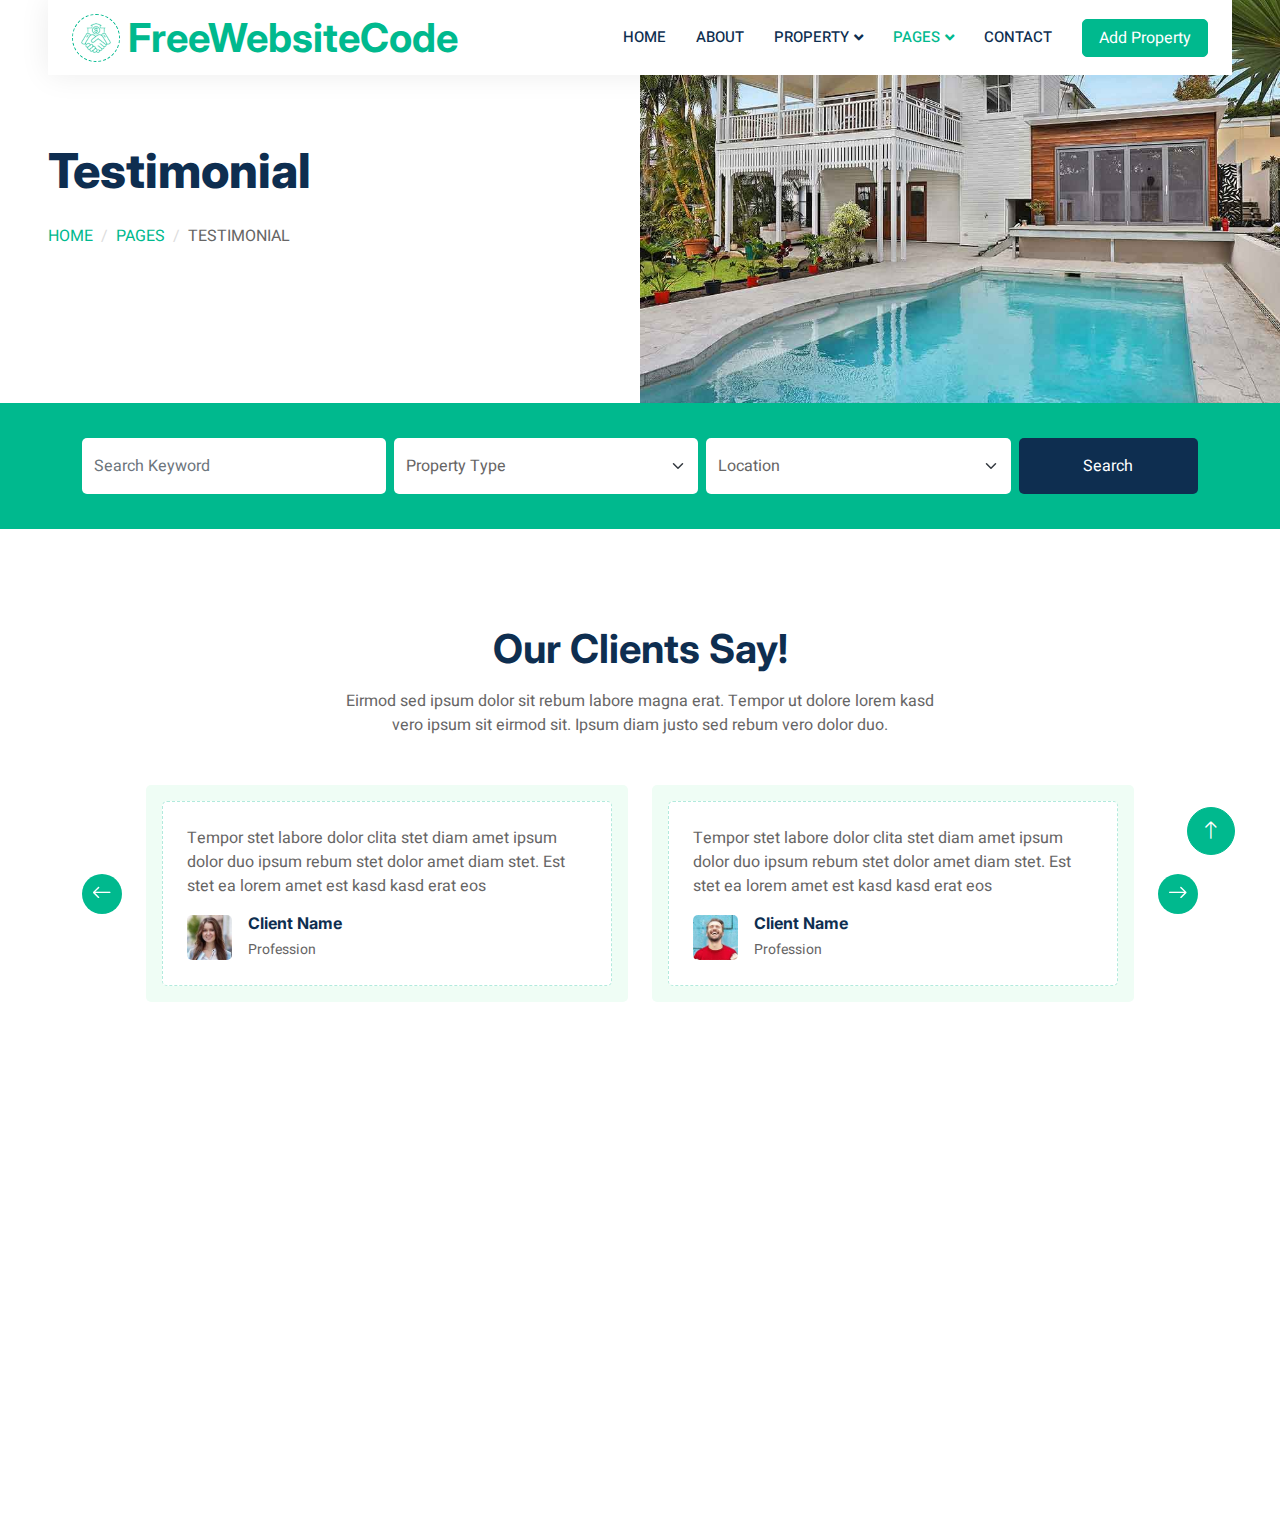
<file: testimonial.html>
<!DOCTYPE html>
<html lang="en">

<head>
    <meta charset="utf-8">
    <title>WebsiteAssignment</title>
    <meta content="width=device-width, initial-scale=1.0" name="viewport">
    <meta content="" name="keywords">
    <meta content="" name="description">

    <!-- Favicon -->
    <link href="img/favicon.ico" rel="icon">

    <!-- Google Web Fonts -->
    <link rel="preconnect" href="https://fonts.googleapis.com">
    <link rel="preconnect" href="https://fonts.gstatic.com" crossorigin>
    <link href="https://fonts.googleapis.com/css2?family=Heebo:wght@400;500;600&family=Inter:wght@700;800&display=swap" rel="stylesheet">
    
    <!-- Icon Font Stylesheet -->
    <link href="https://cdnjs.cloudflare.com/ajax/libs/font-awesome/5.10.0/css/all.min.css" rel="stylesheet">
    <link href="https://cdn.jsdelivr.net/npm/bootstrap-icons@1.4.1/font/bootstrap-icons.css" rel="stylesheet">

    <!-- Libraries Stylesheet -->
    <link href="lib/animate/animate.min.css" rel="stylesheet">
    <link href="lib/owlcarousel/assets/owl.carousel.min.css" rel="stylesheet">

    <!-- Customized Bootstrap Stylesheet -->
    <link href="css/bootstrap.min.css" rel="stylesheet">

    <!-- Template Stylesheet -->
    <link href="css/style.css" rel="stylesheet">
</head>

<body>
    <div class="container-xxl bg-white p-0">
        <!-- Spinner Start -->
        <div id="spinner" class="show bg-white position-fixed translate-middle w-100 vh-100 top-50 start-50 d-flex align-items-center justify-content-center">
            <div class="spinner-border text-primary" style="width: 3rem; height: 3rem;" role="status">
                <span class="sr-only">Loading...</span>
            </div>
        </div>
        <!-- Spinner End -->


        <!-- Navbar Start -->
        <div class="container-fluid nav-bar bg-transparent">
            <nav class="navbar navbar-expand-lg bg-white navbar-light py-0 px-4">
                <a href="index.html" class="navbar-brand d-flex align-items-center text-center">
                    <div class="icon p-2 me-2">
                        <img class="img-fluid" src="img/icon-deal.png" alt="Icon" style="width: 30px; height: 30px;">
                    </div>
                    <h1 class="m-0 text-primary">FreeWebsiteCode</h1>
                </a>
                <button type="button" class="navbar-toggler" data-bs-toggle="collapse" data-bs-target="#navbarCollapse">
                    <span class="navbar-toggler-icon"></span>
                </button>
                <div class="collapse navbar-collapse" id="navbarCollapse">
                    <div class="navbar-nav ms-auto">
                        <a href="index.html" class="nav-item nav-link">Home</a>
                        <a href="about.html" class="nav-item nav-link">About</a>
                        <div class="nav-item dropdown">
                            <a href="#" class="nav-link dropdown-toggle" data-bs-toggle="dropdown">Property</a>
                            <div class="dropdown-menu rounded-0 m-0">
                                <a href="property-list.html" class="dropdown-item">Property List</a>
                                <a href="property-type.html" class="dropdown-item">Property Type</a>
                                <a href="property-agent.html" class="dropdown-item">Property Agent</a>
                            </div>
                        </div>
                        <div class="nav-item dropdown">
                            <a href="#" class="nav-link dropdown-toggle active" data-bs-toggle="dropdown">Pages</a>
                            <div class="dropdown-menu rounded-0 m-0">
                                <a href="testimonial.html" class="dropdown-item active">Testimonial</a>
                                <a href="404.html" class="dropdown-item">404 Error</a>
                            </div>
                        </div>
                        <a href="contact.html" class="nav-item nav-link">Contact</a>
                    </div>
                    <a href="" class="btn btn-primary px-3 d-none d-lg-flex">Add Property</a>
                </div>
            </nav>
        </div>
        <!-- Navbar End -->


        <!-- Header Start -->
        <div class="container-fluid header bg-white p-0">
            <div class="row g-0 align-items-center flex-column-reverse flex-md-row">
                <div class="col-md-6 p-5 mt-lg-5">
                    <h1 class="display-5 animated fadeIn mb-4">Testimonial</h1> 
                        <nav aria-label="breadcrumb animated fadeIn">
                        <ol class="breadcrumb text-uppercase">
                            <li class="breadcrumb-item"><a href="#">Home</a></li>
                            <li class="breadcrumb-item"><a href="#">Pages</a></li>
                            <li class="breadcrumb-item text-body active" aria-current="page">Testimonial</li>
                        </ol>
                    </nav>
                </div>
                <div class="col-md-6 animated fadeIn">
                    <img class="img-fluid" src="img/header.jpg" alt="">
                </div>
            </div>
        </div>
        <!-- Header End -->


        <!-- Search Start -->
        <div class="container-fluid bg-primary mb-5 wow fadeIn" data-wow-delay="0.1s" style="padding: 35px;">
            <div class="container">
                <div class="row g-2">
                    <div class="col-md-10">
                        <div class="row g-2">
                            <div class="col-md-4">
                                <input type="text" class="form-control border-0 py-3" placeholder="Search Keyword">
                            </div>
                            <div class="col-md-4">
                                <select class="form-select border-0 py-3">
                                    <option selected>Property Type</option>
                                    <option value="1">Property Type 1</option>
                                    <option value="2">Property Type 2</option>
                                    <option value="3">Property Type 3</option>
                                </select>
                            </div>
                            <div class="col-md-4">
                                <select class="form-select border-0 py-3">
                                    <option selected>Location</option>
                                    <option value="1">Location 1</option>
                                    <option value="2">Location 2</option>
                                    <option value="3">Location 3</option>
                                </select>
                            </div>
                        </div>
                    </div>
                    <div class="col-md-2">
                        <button class="btn btn-dark border-0 w-100 py-3">Search</button>
                    </div>
                </div>
            </div>
        </div>
        <!-- Search End -->


        <!-- Testimonial Start -->
        <div class="container-xxl py-5">
            <div class="container">
                <div class="text-center mx-auto mb-5 wow fadeInUp" data-wow-delay="0.1s" style="max-width: 600px;">
                    <h1 class="mb-3">Our Clients Say!</h1>
                    <p>Eirmod sed ipsum dolor sit rebum labore magna erat. Tempor ut dolore lorem kasd vero ipsum sit eirmod sit. Ipsum diam justo sed rebum vero dolor duo.</p>
                </div>
                <div class="owl-carousel testimonial-carousel wow fadeInUp" data-wow-delay="0.1s">
                    <div class="testimonial-item bg-light rounded p-3">
                        <div class="bg-white border rounded p-4">
                            <p>Tempor stet labore dolor clita stet diam amet ipsum dolor duo ipsum rebum stet dolor amet diam stet. Est stet ea lorem amet est kasd kasd erat eos</p>
                            <div class="d-flex align-items-center">
                                <img class="img-fluid flex-shrink-0 rounded" src="img/testimonial-1.jpg" style="width: 45px; height: 45px;">
                                <div class="ps-3">
                                    <h6 class="fw-bold mb-1">Client Name</h6>
                                    <small>Profession</small>
                                </div>
                            </div>
                        </div>
                    </div>
                    <div class="testimonial-item bg-light rounded p-3">
                        <div class="bg-white border rounded p-4">
                            <p>Tempor stet labore dolor clita stet diam amet ipsum dolor duo ipsum rebum stet dolor amet diam stet. Est stet ea lorem amet est kasd kasd erat eos</p>
                            <div class="d-flex align-items-center">
                                <img class="img-fluid flex-shrink-0 rounded" src="img/testimonial-2.jpg" style="width: 45px; height: 45px;">
                                <div class="ps-3">
                                    <h6 class="fw-bold mb-1">Client Name</h6>
                                    <small>Profession</small>
                                </div>
                            </div>
                        </div>
                    </div>
                    <div class="testimonial-item bg-light rounded p-3">
                        <div class="bg-white border rounded p-4">
                            <p>Tempor stet labore dolor clita stet diam amet ipsum dolor duo ipsum rebum stet dolor amet diam stet. Est stet ea lorem amet est kasd kasd erat eos</p>
                            <div class="d-flex align-items-center">
                                <img class="img-fluid flex-shrink-0 rounded" src="img/testimonial-3.jpg" style="width: 45px; height: 45px;">
                                <div class="ps-3">
                                    <h6 class="fw-bold mb-1">Client Name</h6>
                                    <small>Profession</small>
                                </div>
                            </div>
                        </div>
                    </div>
                </div>
            </div>
        </div>
        <!-- Testimonial End -->
        

        <!-- Footer Start -->
        <div class="container-fluid bg-dark text-white-50 footer pt-5 mt-5 wow fadeIn" data-wow-delay="0.1s">
            <div class="container py-5">
                <div class="row g-5">
                    <div class="col-lg-3 col-md-6">
                        <h5 class="text-white mb-4">Get In Touch</h5>
                        <p class="mb-2"><i class="fa fa-map-marker-alt me-3"></i>Location, City, Country</p>
                        <p class="mb-2"><i class="fa fa-phone-alt me-3"></i>+012 345 67890</p>
                        <p class="mb-2"><i class="fa fa-envelope me-3"></i>info@example.com</p>
                        <div class="d-flex pt-2">
                            <a class="btn btn-outline-light btn-social" href="https://twitter.com/freewebsitecode"><i class="fab fa-twitter"></i></a>
                            <a class="btn btn-outline-light btn-social" href="https://facebook.com/freewebsitecode"><i class="fab fa-facebook-f"></i></a>
                            <a class="btn btn-outline-light btn-social" href="https://youtube.com/freewebsitecode"><i class="fab fa-youtube"></i></a>
                            <a class="btn btn-outline-light btn-social" href="https://linkedin/in/freewebsitecode"><i class="fab fa-linkedin-in"></i></a>
                        </div>
                    </div>
                    <div class="col-lg-3 col-md-6">
                        <h5 class="text-white mb-4">Quick Links</h5>
                        <a class="btn btn-link text-white-50" href="">About Us</a>
                        <a class="btn btn-link text-white-50" href="">Contact Us</a>
                        <a class="btn btn-link text-white-50" href="">Our Services</a>
                        <a class="btn btn-link text-white-50" href="">Privacy Policy</a>
                        <a class="btn btn-link text-white-50" href="">Terms & Condition</a>
                    </div>
                    <div class="col-lg-3 col-md-6">
                        <h5 class="text-white mb-4">Photo Gallery</h5>
                        <div class="row g-2 pt-2">
                            <div class="col-4">
                                <img class="img-fluid rounded bg-light p-1" src="img/property-1.jpg" alt="">
                            </div>
                            <div class="col-4">
                                <img class="img-fluid rounded bg-light p-1" src="img/property-2.jpg" alt="">
                            </div>
                            <div class="col-4">
                                <img class="img-fluid rounded bg-light p-1" src="img/property-3.jpg" alt="">
                            </div>
                            <div class="col-4">
                                <img class="img-fluid rounded bg-light p-1" src="img/property-4.jpg" alt="">
                            </div>
                            <div class="col-4">
                                <img class="img-fluid rounded bg-light p-1" src="img/property-5.jpg" alt="">
                            </div>
                            <div class="col-4">
                                <img class="img-fluid rounded bg-light p-1" src="img/property-6.jpg" alt="">
                            </div>
                        </div>
                    </div>
                    <div class="col-lg-3 col-md-6">
                        <h5 class="text-white mb-4">Newsletter</h5>
                        <p>Dolor amet sit justo amet elitr clita ipsum elitr est.</p>
                        <div class="position-relative mx-auto" style="max-width: 400px;">
                            <input class="form-control bg-transparent w-100 py-3 ps-4 pe-5" type="text" placeholder="Your email">
                            <button type="button" class="btn btn-primary py-2 position-absolute top-0 end-0 mt-2 me-2">SignUp</button>
                        </div>
                    </div>
                </div>
            </div>
            <div class="container">
                <div class="copyright">
                    <div class="row">
                        <div class="col-md-6 text-center text-md-start mb-3 mb-md-0">
                            &copy; <a class="border-bottom" href="https://freewebsitecode.com">Your Site Name</a>, All Right Reserved. 
							
							
							Designed By <a class="border-bottom" href="https://freewebsitecode.com">Free Website Code</a>
                        </div>
                        <div class="col-md-6 text-center text-md-end">
                            <div class="footer-menu">
                                <a href="">Home</a>
                                <a href="">Cookies</a>
                                <a href="">Help</a>
                                <a href="">FQAs</a>
                            </div>
                        </div>
                    </div>
                </div>
            </div>
            <br>
        </div>
        <!-- Footer End -->


        <!-- Back to Top -->
        <a href="#" class="btn btn-lg btn-primary btn-lg-square back-to-top"><i class="bi bi-arrow-up"></i></a>
    </div>

    <!-- JavaScript Libraries -->
    <script src="https://code.jquery.com/jquery-3.4.1.min.js"></script>
    <script src="https://cdn.jsdelivr.net/npm/bootstrap@5.0.0/dist/js/bootstrap.bundle.min.js"></script>
    <script src="lib/wow/wow.min.js"></script>
    <script src="lib/easing/easing.min.js"></script>
    <script src="lib/waypoints/waypoints.min.js"></script>
    <script src="lib/owlcarousel/owl.carousel.min.js"></script>

    <!-- Template Javascript -->
    <script src="js/main.js"></script>
</body>

</html>
</file>
<file: css/style.css>
/********** Template CSS **********/
:root {
    --primary: #00B98E;
    --secondary: #FF6922;
    --light: #EFFDF5;
    --dark: #0E2E50;
    box-sizing: border-box;
}

/* :root {
    --primary: #513252;
    --secondary: #7A4069;
    --light: #CA4E79;
    --dark: #FFC18E;
} */

.back-to-top {
    position: fixed;
    display: none;
    right: 45px;
    bottom: 45px;
    z-index: 99;
}


/*** Spinner ***/
#spinner {
    opacity: 0;
    visibility: hidden;
    transition: opacity .5s ease-out, visibility 0s linear .5s;
    z-index: 99999;
}

#spinner.show {
    transition: opacity .5s ease-out, visibility 0s linear 0s;
    visibility: visible;
    opacity: 1;
}


/*** Button ***/
.btn {
    transition: .5s;
}

.btn.btn-primary,
.btn.btn-secondary {
    color: #FFFFFF;
}

.btn-square {
    width: 38px;
    height: 38px;
}

.btn-sm-square {
    width: 32px;
    height: 32px;
}

.btn-lg-square {
    width: 48px;
    height: 48px;
}

.btn-square,
.btn-sm-square,
.btn-lg-square {
    padding: 0;
    display: flex;
    align-items: center;
    justify-content: center;
    font-weight: normal;
    border-radius: 50px;
}


/*** Navbar ***/
.nav-bar {
    position: relative;
    padding: 0 3rem;
    transition: .5s;
    z-index: 9999;
}

.nav-bar.sticky-top {
    position: sticky;
    padding: 0;
    z-index: 9999;
}

.navbar {
    box-shadow: 0 0 30px rgba(0, 0, 0, .08);
}

.navbar .dropdown-toggle::after {
    border: none;
    content: "\f107";
    font-family: "Font Awesome 5 Free";
    font-weight: 900;
    vertical-align: middle;
    margin-left: 5px;
    transition: .5s;
}

.navbar .dropdown-toggle[aria-expanded=true]::after {
    transform: rotate(-180deg);
}

.navbar-light .navbar-nav .nav-link {
    margin-right: 30px;
    padding: 25px 0;
    color: #FFFFFF;
    font-size: 15px;
    text-transform: uppercase;
    outline: none;
}

.navbar-light .navbar-nav .nav-link:hover,
.navbar-light .navbar-nav .nav-link.active {
    color: var(--primary);
}

@media (max-width: 991.98px) {
    .nav-bar {
        margin: 0;
        padding: 0;
    }

    .navbar-light .navbar-nav .nav-link  {
        margin-right: 0;
        padding: 10px 0;
    }

    .navbar-light .navbar-nav {
        border-top: 1px solid #EEEEEE;
    }
}

.navbar-light .navbar-brand {
    height: 75px;
}

.navbar-light .navbar-nav .nav-link {
    color: var(--dark);
    font-weight: 500;
}

@media (min-width: 992px) {
    .navbar .nav-item .dropdown-menu {
        display: block;
        top: 100%;
        margin-top: 0;
        transform: rotateX(-75deg);
        transform-origin: 0% 0%;
        opacity: 0;
        visibility: hidden;
        transition: .5s;
        
    }

    .navbar .nav-item:hover .dropdown-menu {
        transform: rotateX(0deg);
        visibility: visible;
        transition: .5s;
        opacity: 1;
    }
}


/*** Header ***/
@media (min-width: 992px) {
    .header {
        margin-top: -120px;
    }
}

.header-carousel .owl-nav {
    position: absolute;
    top: 50%;
    left: -25px;
    transform: translateY(-50%);
    display: flex;
    flex-direction: column;
}

.header-carousel .owl-nav .owl-prev,
.header-carousel .owl-nav .owl-next {
    margin: 7px 0;
    width: 50px;
    height: 50px;
    display: flex;
    align-items: center;
    justify-content: center;
    color: #FFFFFF;
    background: var(--primary);
    border-radius: 40px;
    font-size: 20px;
    transition: .5s;
}

.header-carousel .owl-nav .owl-prev:hover,
.header-carousel .owl-nav .owl-next:hover {
    background: var(--dark);
}

@media (max-width: 768px) {
    .header-carousel .owl-nav {
        left: 25px;
    }
}

.breadcrumb-item + .breadcrumb-item::before {
    color: #DDDDDD;
}


/*** Icon ***/
.icon {
    padding: 15px;
    display: inline-flex;
    align-items: center;
    justify-content: center;
    background: #FFFFFF !important;
    border-radius: 50px;
    border: 1px dashed var(--primary) !important;
}


/*** About ***/
.about-img img {
    position: relative;
    z-index: 2;
}

.about-img::before {
    position: absolute;
    content: "";
    top: 0;
    left: -50%;
    width: 100%;
    height: 100%;
    background: var(--primary);
    transform: skew(20deg);
    z-index: 1;
}


/*** Category ***/
.cat-item div {
    background: #FFFFFF;
    border: 1px dashed rgba(0, 185, 142, .3);
    transition: .5s;
}

.cat-item:hover div {
    background: var(--primary);
    border-color: transparent;
}

.cat-item div * {
    transition: .5s;
}

.cat-item:hover div * {
    color: #FFFFFF !important;
}


/*** Property List ***/
.nav-pills .nav-item .btn {
    color: var(--dark);
}

.nav-pills .nav-item .btn:hover,
.nav-pills .nav-item .btn.active {
    color: #FFFFFF;
}

.property-item {
    box-shadow: 0 0 30px rgba(0, 0, 0, .08);
}

.property-item img {
    transition: .5s;
}

.property-item:hover img {
    transform: scale(1.1);
}

.property-item .border-top {
    border-top: 1px dashed rgba(0, 185, 142, .3) !important;
}

.property-item .border-end {
    border-right: 1px dashed rgba(0, 185, 142, .3) !important;
}


/*** Team ***/
.team-item {
    box-shadow: 0 0 30px rgba(0, 0, 0, .08);
    transition: .5s;
}

.team-item .btn {
    color: var(--primary);
    background: #FFFFFF;
    box-shadow: 0 0 30px rgba(0, 0, 0, .15);
}

.team-item .btn:hover {
    color: #FFFFFF;
    background: var(--primary);
}

.team-item:hover {
    border-color: var(--secondary) !important;
}

.team-item:hover .bg-primary {
    background: var(--secondary) !important;
}

.team-item:hover .bg-primary i {
    color: var(--secondary) !important;
}


/*** Testimonial ***/
.testimonial-carousel {
    padding-left: 1.5rem;
    padding-right: 1.5rem;
}

@media (min-width: 576px) {
    .testimonial-carousel {
        padding-left: 4rem;
        padding-right: 4rem;
    }
}

.testimonial-carousel .testimonial-item .border {
    border: 1px dashed rgba(0, 185, 142, .3) !important;
}

.testimonial-carousel .owl-nav {
    position: absolute;
    width: 100%;
    height: 40px;
    top: calc(50% - 20px);
    left: 0;
    display: flex;
    justify-content: space-between;
    z-index: 1;
}

.testimonial-carousel .owl-nav .owl-prev,
.testimonial-carousel .owl-nav .owl-next {
    position: relative;
    width: 40px;
    height: 40px;
    display: flex;
    align-items: center;
    justify-content: center;
    color: #FFFFFF;
    background: var(--primary);
    border-radius: 40px;
    font-size: 20px;
    transition: .5s;
}

.testimonial-carousel .owl-nav .owl-prev:hover,
.testimonial-carousel .owl-nav .owl-next:hover {
    background: var(--dark);
}


/*** Footer ***/
.footer .btn.btn-social {
    margin-right: 5px;
    width: 35px;
    height: 35px;
    display: flex;
    align-items: center;
    justify-content: center;
    color: var(--light);
    border: 1px solid rgba(255,255,255,0.5);
    border-radius: 35px;
    transition: .3s;
}

.footer .btn.btn-social:hover {
    color: var(--primary);
    border-color: var(--light);
}

.footer .btn.btn-link {
    display: block;
    margin-bottom: 5px;
    padding: 0;
    text-align: left;
    font-size: 15px;
    font-weight: normal;
    text-transform: capitalize;
    transition: .3s;
}

.footer .btn.btn-link::before {
    position: relative;
    content: "\f105";
    font-family: "Font Awesome 5 Free";
    font-weight: 900;
    margin-right: 10px;
}

.footer .btn.btn-link:hover {
    letter-spacing: 1px;
    box-shadow: none;
}

.footer .form-control {
    border-color: rgba(255,255,255,0.5);
}

.footer .copyright {
    padding: 25px 0;
    font-size: 15px;
    border-top: 1px solid rgba(256, 256, 256, .1);
}

.footer .copyright a {
    color: var(--light);
}

.footer .footer-menu a {
    margin-right: 15px;
    padding-right: 15px;
    border-right: 1px solid rgba(255, 255, 255, .1);
}

.footer .footer-menu a:last-child {
    margin-right: 0;
    padding-right: 0;
    border-right: none;
}
</file>
